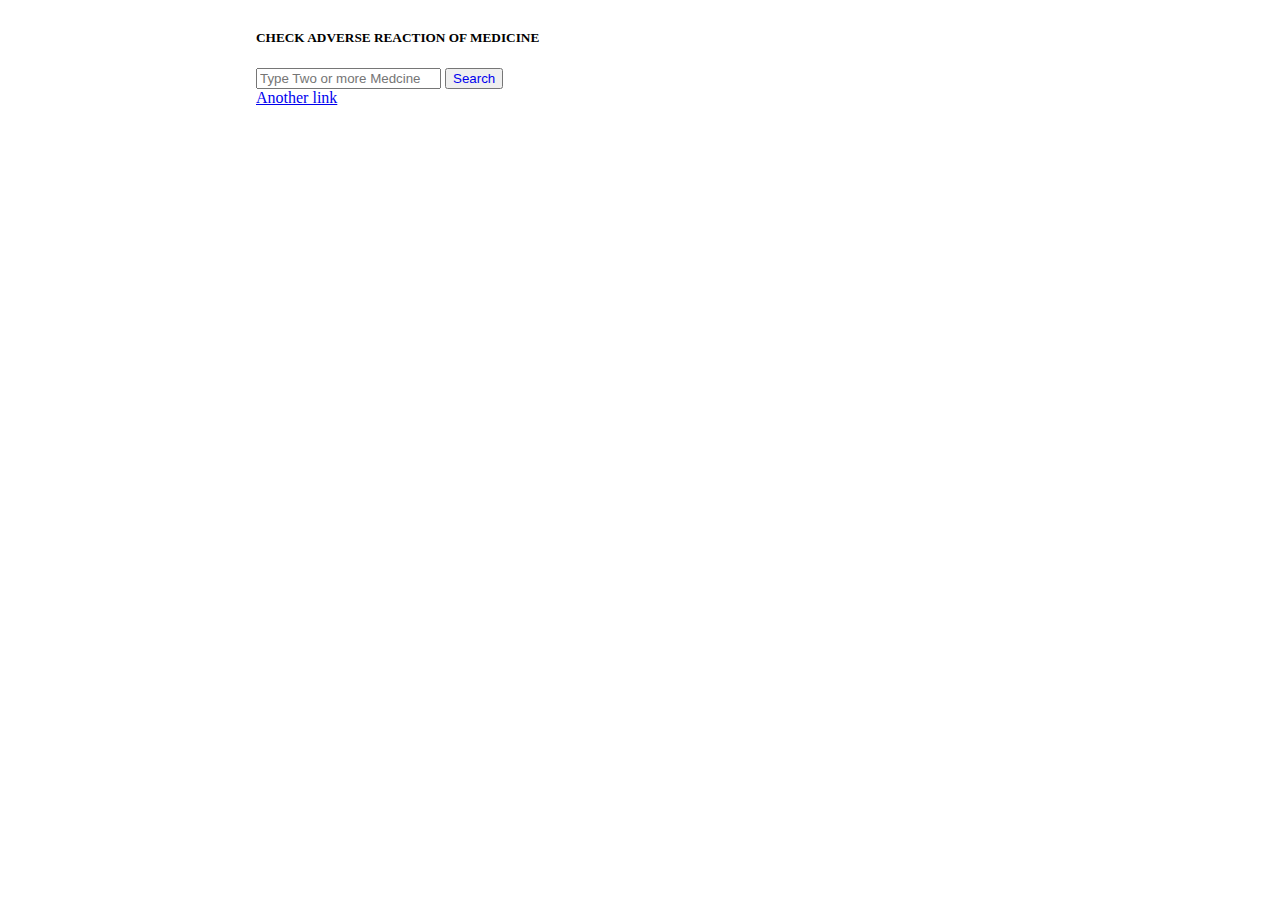
<file: adr.html>
<!DOCTYPE html>
<html lang="en">
<head>
    <meta charset="UTF-8">
    <meta name="viewport" content="width=device-width, initial-scale=1.0">
    <title>ADR-cheking</title>
    <link href="https://cdn.jsdelivr.net/npm/bootstrap@5.3.2/dist/css/bootstrap.min.css" rel="stylesheet" integrity="sha384-T3c6CoIi6uLrA9TneNEoa7RxnatzjcDSCmG1MXxSR1GAsXEV/Dwwykc2MPK8M2HN" crossorigin="anonymous">
</head>
<body style="justify-content: space-around; display: flex;">

<div>
    <div class="card" style="width: 48rem; height: 20rem;">
        <div class="card-body">
          <h5 class="card-title">CHECK ADVERSE REACTION OF MEDICINE</h5>
          <form class="d-flex" role="search">
        
        <input class="form-control me-2" type="search" placeholder="Type Two or more Medcine" aria-label="Search">
        <button class="btn btn-outline-success" type="submit"><a style="text-decoration: none;" href="./adrReport.html"> Search</a></button>
      </form>
          <a href="https://www.webmd.com/interaction-checker/default.htm" class="card-link">Another link</a>
        </div>
      </div>
</div>


    <script src="https://cdn.jsdelivr.net/npm/bootstrap@5.3.2/dist/js/bootstrap.bundle.min.js" integrity="sha384-C6RzsynM9kWDrMNeT87bh95OGNyZPhcTNXj1NW7RuBCsyN/o0jlpcV8Qyq46cDfL" crossorigin="anonymous"></script>
</body>
</html>
</file>
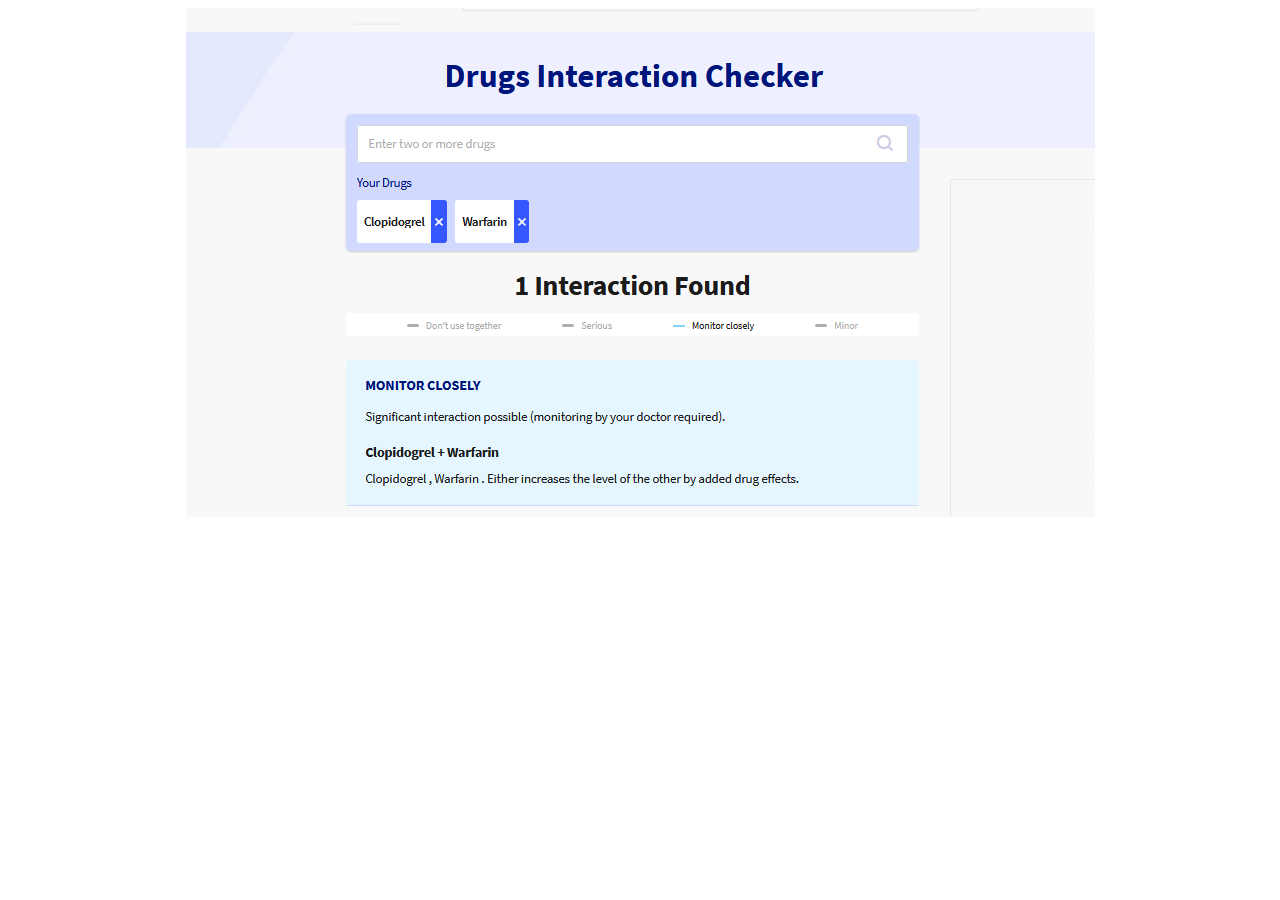
<file: adrReport.html>
<!DOCTYPE html>
<html lang="en">
<head>
    <meta charset="UTF-8">
    <meta name="viewport" content="width=device-width, initial-scale=1.0">
    <title>Document</title>
    <link href="https://cdn.jsdelivr.net/npm/bootstrap@5.3.2/dist/css/bootstrap.min.css" rel="stylesheet" integrity="sha384-T3c6CoIi6uLrA9TneNEoa7RxnatzjcDSCmG1MXxSR1GAsXEV/Dwwykc2MPK8M2HN" crossorigin="anonymous">
</head>
<body>
   <div style="display: flex;justify-content: space-around;">
    <img src="./adr-report/ADR-report.png" class="img-fluid" alt="adr-report">
   </div>


    <script src="https://cdn.jsdelivr.net/npm/bootstrap@5.3.2/dist/js/bootstrap.bundle.min.js" integrity="sha384-C6RzsynM9kWDrMNeT87bh95OGNyZPhcTNXj1NW7RuBCsyN/o0jlpcV8Qyq46cDfL" crossorigin="anonymous"></script>
</body>
</html>
</file>
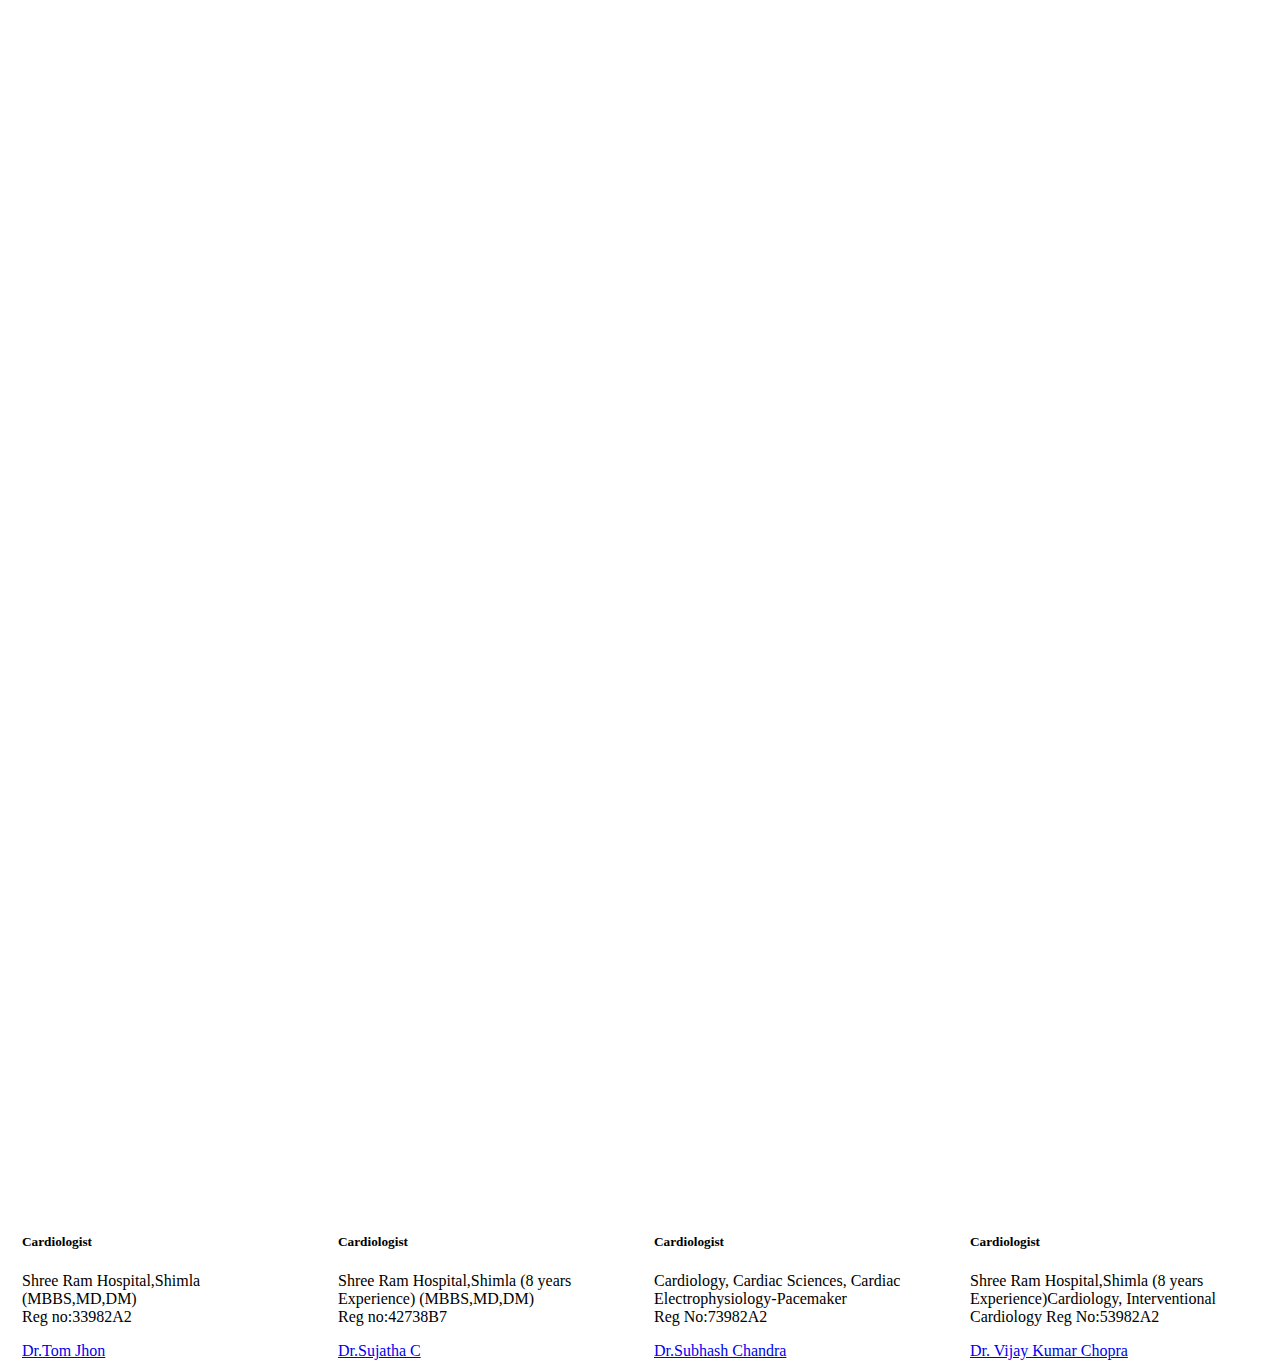
<file: docterNameList.html>
<!DOCTYPE html>
<html lang="en">
<head>
    <meta charset="UTF-8">
    <meta name="viewport" content="width=device-width, initial-scale=1.0">
    <title>Docter-List</title>
    <link href="https://cdn.jsdelivr.net/npm/bootstrap@5.3.2/dist/css/bootstrap.min.css" rel="stylesheet" integrity="sha384-T3c6CoIi6uLrA9TneNEoa7RxnatzjcDSCmG1MXxSR1GAsXEV/Dwwykc2MPK8M2HN" crossorigin="anonymous">

<div >
    <div style="display: flex; justify-content: space-around;">
        <div class="card" style="width: 18rem;">
            <img src="./dr.male-fe/male.jpg" class="card-img-top" alt="Cardiologist">
            <div class="card-body">
              <h5 class="card-title">Cardiologist</h5>
              <p class="card-text">Shree Ram Hospital,Shimla (MBBS,MD,DM) <br>
                 Reg no:33982A2</p>
              <a href="./patientDetails.html" class="btn btn-primary">Dr.Tom Jhon</a>
            </div>
          </div>
          <div class="card" style="width: 18rem;">
            <img src="./dr.male-fe/fe.jpg" class="card-img-top" alt="Dr.Sujatha C \ Cardiologist">
            <div class="card-body">
              <h5 class="card-title">Cardiologist</h5>
              <p class="card-text">Shree Ram Hospital,Shimla (8 years Experience) (MBBS,MD,DM) <br>
                Reg no:42738B7</p>
              <a href="#" class="btn btn-primary">Dr.Sujatha C</a>
            </div>
          </div>
          <div class="card" style="width: 18rem;">
            <img src="./dr.male-fe/male.jpg" class="card-img-top" alt="...">
            <div class="card-body">
              <h5 class="card-title">Cardiologist</h5>
              <p class="card-text">Cardiology, Cardiac Sciences, Cardiac Electrophysiology-Pacemaker<br>
                Reg No:73982A2</p>
              <a href="#" class="btn btn-primary">Dr.Subhash Chandra </a>
            </div>
          </div>
          <div class="card" style="width: 18rem;">
            <img src="./dr.male-fe/male.jpg" class="card-img-top" alt="...">
            <div class="card-body">
              <h5 class="card-title">Cardiologist</h5>
              <p class="card-text">Shree Ram Hospital,Shimla (8 years Experience)Cardiology, Interventional Cardiology
                Reg No:53982A2</p>
              <a href="#" class="btn btn-primary">Dr. Vijay Kumar Chopra </a>
            </div>
          </div>
    </div>
    <!-- <div style="display: flex; justify-content: space-around;">
        <div class="card" style="width: 18rem;">
            <img src="..." class="card-img-top" alt="...">
            <div class="card-body">
              <h5 class="card-title">Card title</h5>
              <p class="card-text">Some quick example text to build on the card title and make up the bulk of the card's content.</p>
              <a href="#" class="btn btn-primary">Go somewhere</a>
            </div>
          </div>
          <div class="card" style="width: 18rem;">
            <img src="..." class="card-img-top" alt="...">
            <div class="card-body">
              <h5 class="card-title">Card title</h5>
              <p class="card-text">Some quick example text to build on the card title and make up the bulk of the card's content.</p>
              <a href="#" class="btn btn-primary">Go somewhere</a>
            </div>
          </div>
          <div class="card" style="width: 18rem;">
            <img src="..." class="card-img-top" alt="...">
            <div class="card-body">
              <h5 class="card-title">Card title</h5>
              <p class="card-text">Some quick example text to build on the card title and make up the bulk of the card's content.</p>
              <a href="#" class="btn btn-primary">Go somewhere</a>
            </div>
          </div>
          <div class="card" style="width: 18rem;">
            <img src="..." class="card-img-top" alt="...">
            <div class="card-body">
              <h5 class="card-title">Card title</h5>
              <p class="card-text">Some quick example text to build on the card title and make up the bulk of the card's content.</p>
              <a href="#" class="btn btn-primary">Go somewhere</a>
            </div>
          </div>
    </div>  -->
    <!-- <div style="display: flex; justify-content: space-around;">
        <div class="card" style="width: 18rem;">
            <img src="..." class="card-img-top" alt="...">
            <div class="card-body">
              <h5 class="card-title">Card title</h5>
              <p class="card-text">Some quick example text to build on the card title and make up the bulk of the card's content.</p>
              <a href="#" class="btn btn-primary">Go somewhere</a>
            </div>
          </div>
          <div class="card" style="width: 18rem;">
            <img src="..." class="card-img-top" alt="...">
            <div class="card-body">
              <h5 class="card-title">Card title</h5>
              <p class="card-text">Some quick example text to build on the card title and make up the bulk of the card's content.</p>
              <a href="#" class="btn btn-primary">Go somewhere</a>
            </div>
          </div>
          <div class="card" style="width: 18rem;">
            <img src="..." class="card-img-top" alt="...">
            <div class="card-body">
              <h5 class="card-title">Card title</h5>
              <p class="card-text">Some quick example text to build on the card title and make up the bulk of the card's content.</p>
              <a href="#" class="btn btn-primary">Go somewhere</a>
            </div>
          </div>
          <div class="card" style="width: 18rem;">
            <img src="..." class="card-img-top" alt="...">
            <div class="card-body">
              <h5 class="card-title">Card title</h5>
              <p class="card-text">Some quick example text to build on the card title and make up the bulk of the card's content.</p>
              <a href="#" class="btn btn-primary">Go somewhere</a>
            </div>
          </div>
    </div> 
    <div style="display: flex; justify-content: space-around;">
        <div class="card" style="width: 18rem;">
            <img src="..." class="card-img-top" alt="...">
            <div class="card-body">
              <h5 class="card-title">Card title</h5>
              <p class="card-text">Some quick example text to build on the card title and make up the bulk of the card's content.</p>
              <a href="#" class="btn btn-primary">Go somewhere</a>
            </div>
          </div>
          <div class="card" style="width: 18rem;">
            <img src="..." class="card-img-top" alt="...">
            <div class="card-body">
              <h5 class="card-title">Card title</h5>
              <p class="card-text">Some quick example text to build on the card title and make up the bulk of the card's content.</p>
              <a href="#" class="btn btn-primary">Go somewhere</a>
            </div>
          </div>
          <div class="card" style="width: 18rem;">
            <img src="..." class="card-img-top" alt="...">
            <div class="card-body">
              <h5 class="card-title">Card title</h5>
              <p class="card-text">Some quick example text to build on the card title and make up the bulk of the card's content.</p>
              <a href="#" class="btn btn-primary">Go somewhere</a>
            </div>
          </div>
          <div class="card" style="width: 18rem;">
            <img src="..." class="card-img-top" alt="...">
            <div class="card-body">
              <h5 class="card-title">Card title</h5>
              <p class="card-text">Some quick example text to build on the card title and make up the bulk of the card's content.</p>
              <a href="#" class="btn btn-primary">Go somewhere</a>
            </div>
          </div>
    </div> 
    <div style="display: flex; justify-content: space-around;">
        <div class="card" style="width: 18rem;">
            <img src="..." class="card-img-top" alt="...">
            <div class="card-body">
              <h5 class="card-title">Card title</h5>
              <p class="card-text">Some quick example text to build on the card title and make up the bulk of the card's content.</p>
              <a href="#" class="btn btn-primary">Go somewhere</a>
            </div>
          </div>
          <div class="card" style="width: 18rem;">
            <img src="..." class="card-img-top" alt="...">
            <div class="card-body">
              <h5 class="card-title">Card title</h5>
              <p class="card-text">Some quick example text to build on the card title and make up the bulk of the card's content.</p>
              <a href="#" class="btn btn-primary">Go somewhere</a>
            </div>
          </div>
          <div class="card" style="width: 18rem;">
            <img src="..." class="card-img-top" alt="...">
            <div class="card-body">
              <h5 class="card-title">Card title</h5>
              <p class="card-text">Some quick example text to build on the card title and make up the bulk of the card's content.</p>
              <a href="#" class="btn btn-primary">Go somewhere</a>
            </div>
          </div>
          <div class="card" style="width: 18rem;">
            <img src="..." class="card-img-top" alt="...">
            <div class="card-body">
              <h5 class="card-title">Card title</h5>
              <p class="card-text">Some quick example text to build on the card title and make up the bulk of the card's content.</p>
              <a href="#" class="btn btn-primary">Go somewhere</a>
            </div>
          </div>
    </div>    -->
</div>

</head>
<body>
 <script src="https://cdn.jsdelivr.net/npm/bootstrap@5.3.2/dist/js/bootstrap.bundle.min.js" integrity="sha384-C6RzsynM9kWDrMNeT87bh95OGNyZPhcTNXj1NW7RuBCsyN/o0jlpcV8Qyq46cDfL" crossorigin="anonymous"></script>   
</body>
</html>
</file>
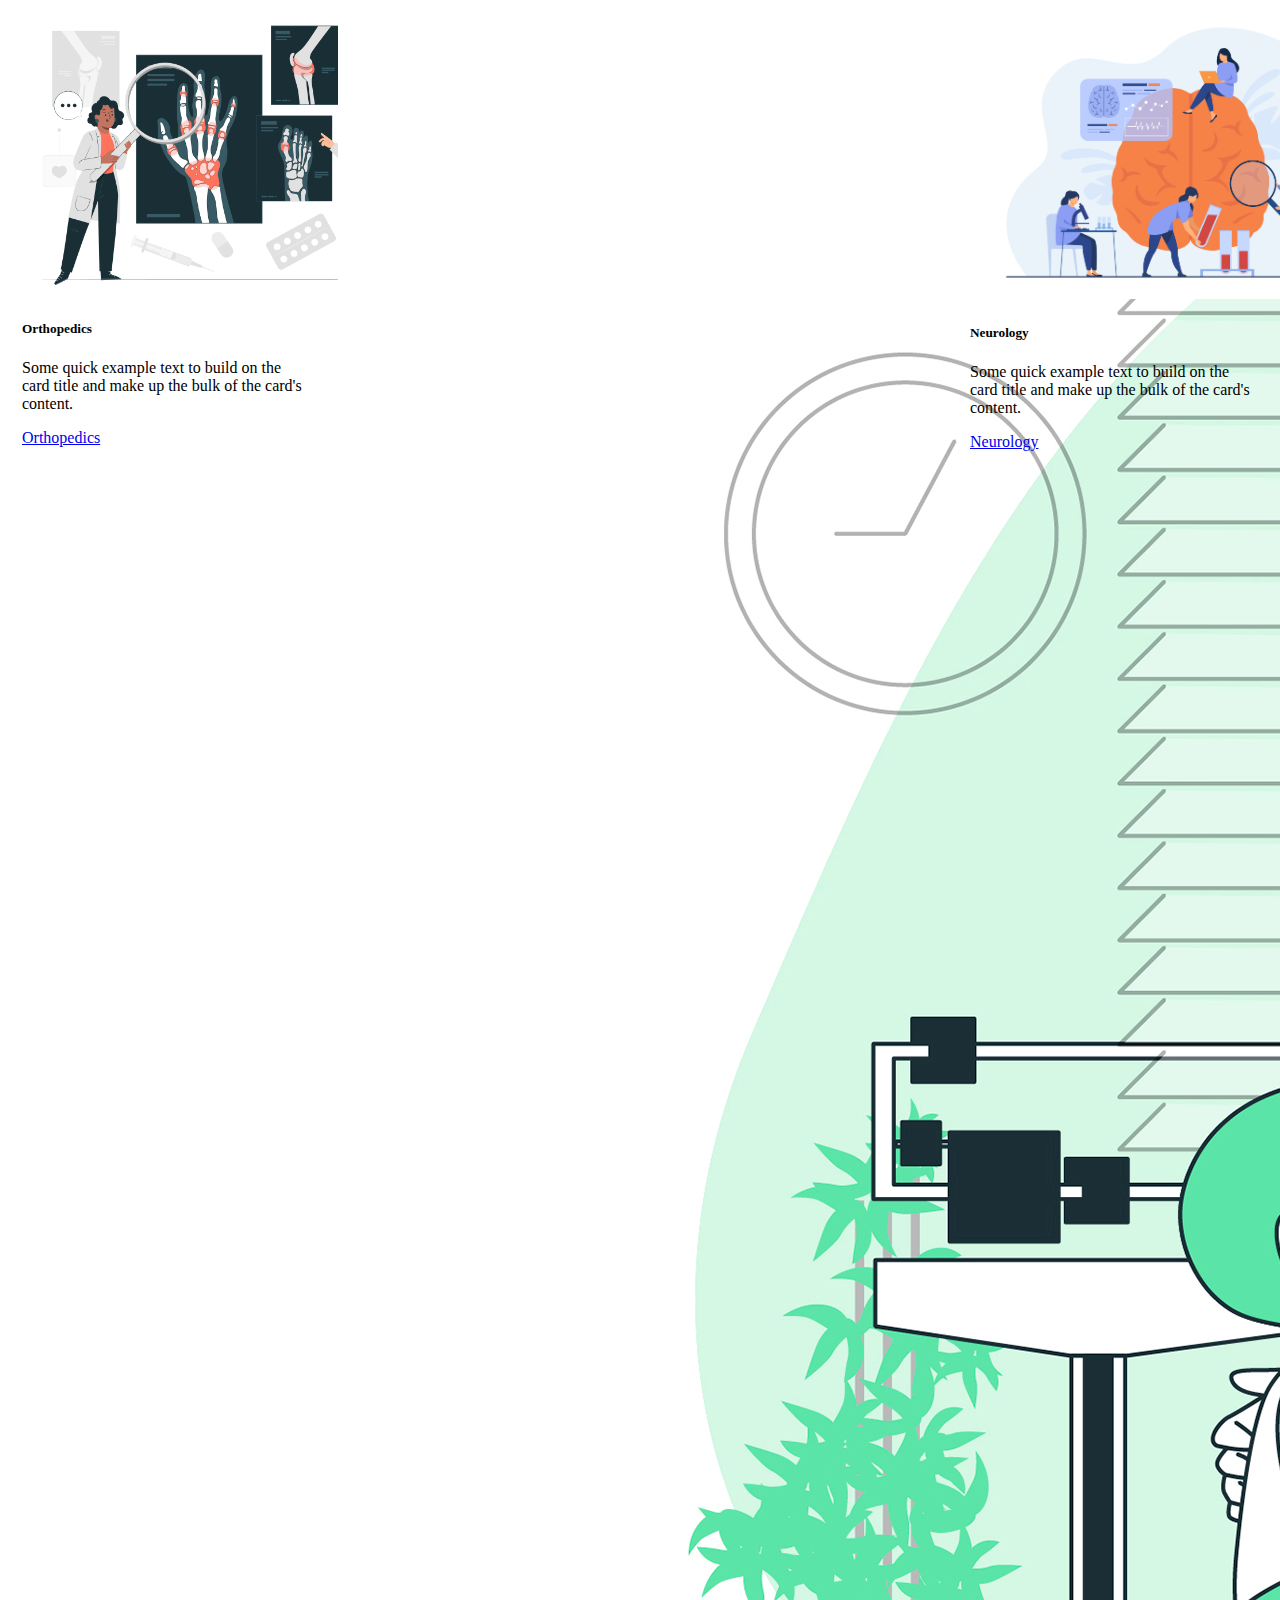
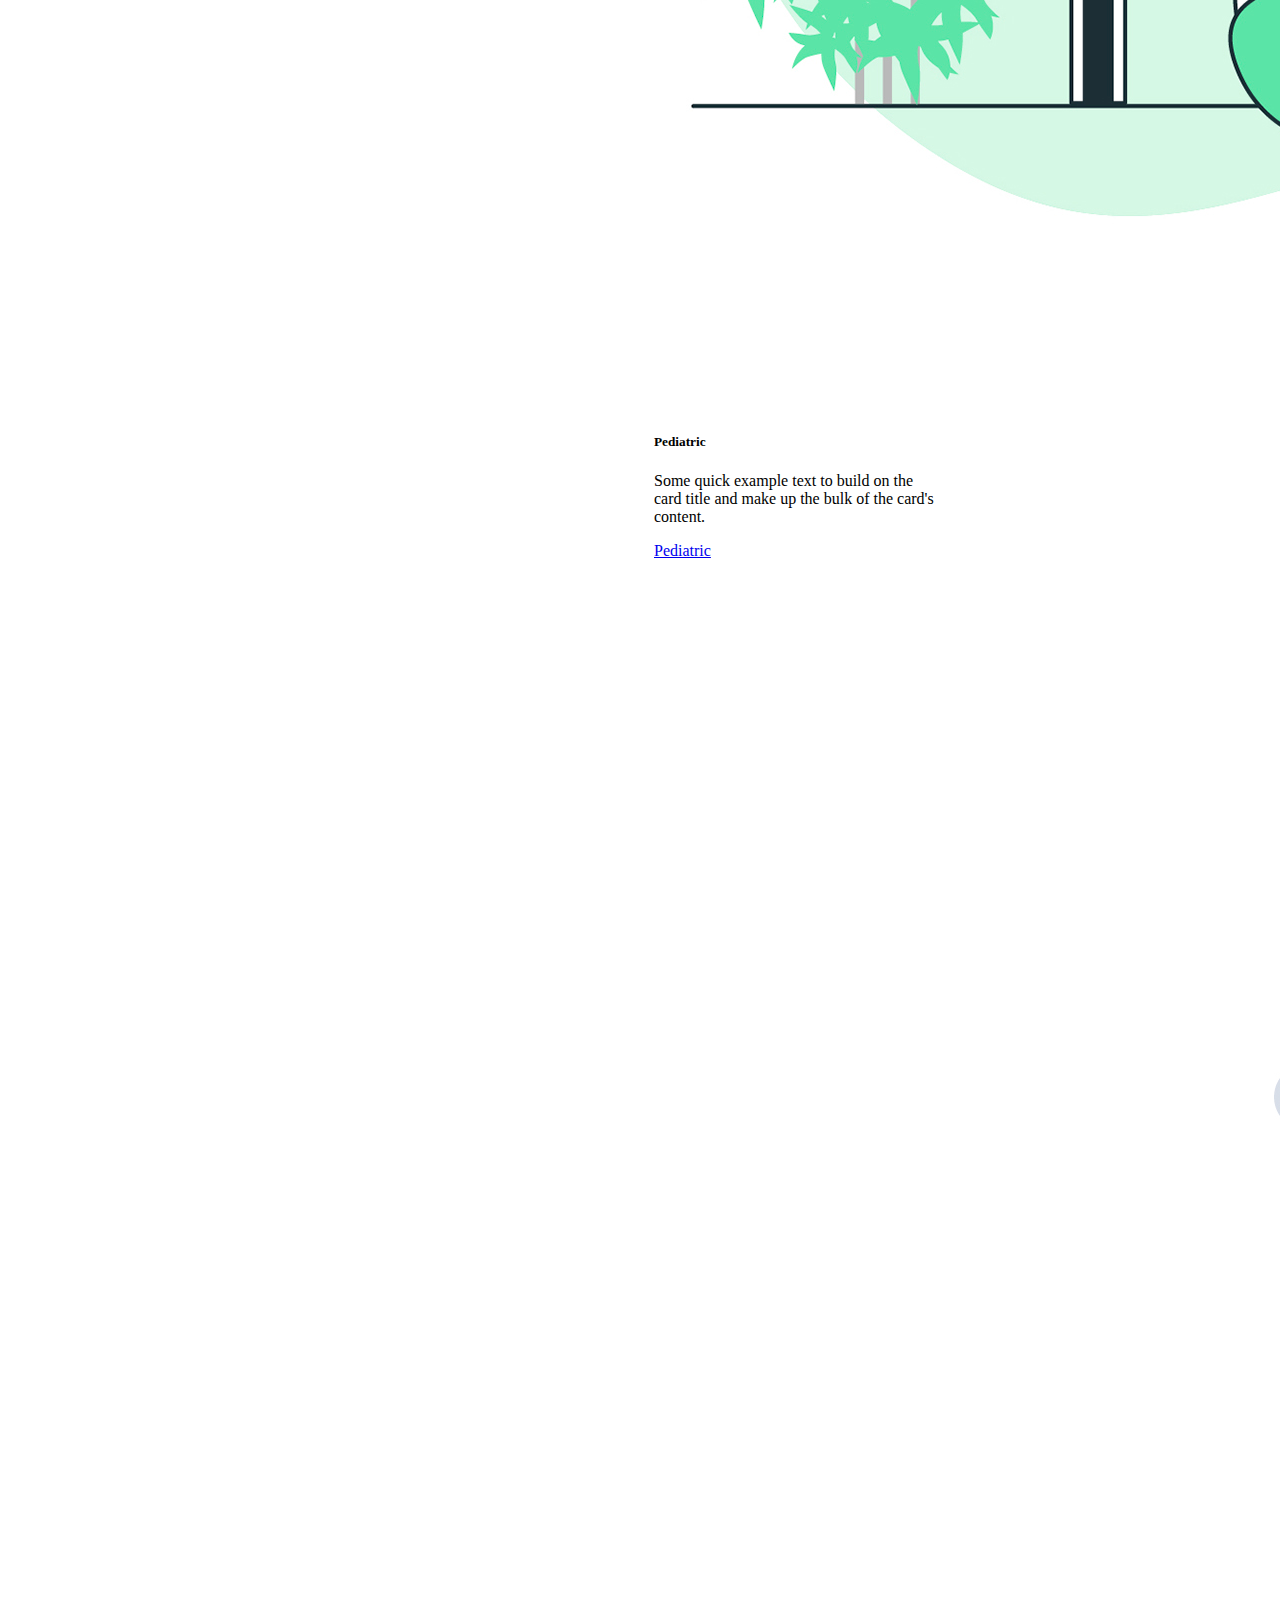
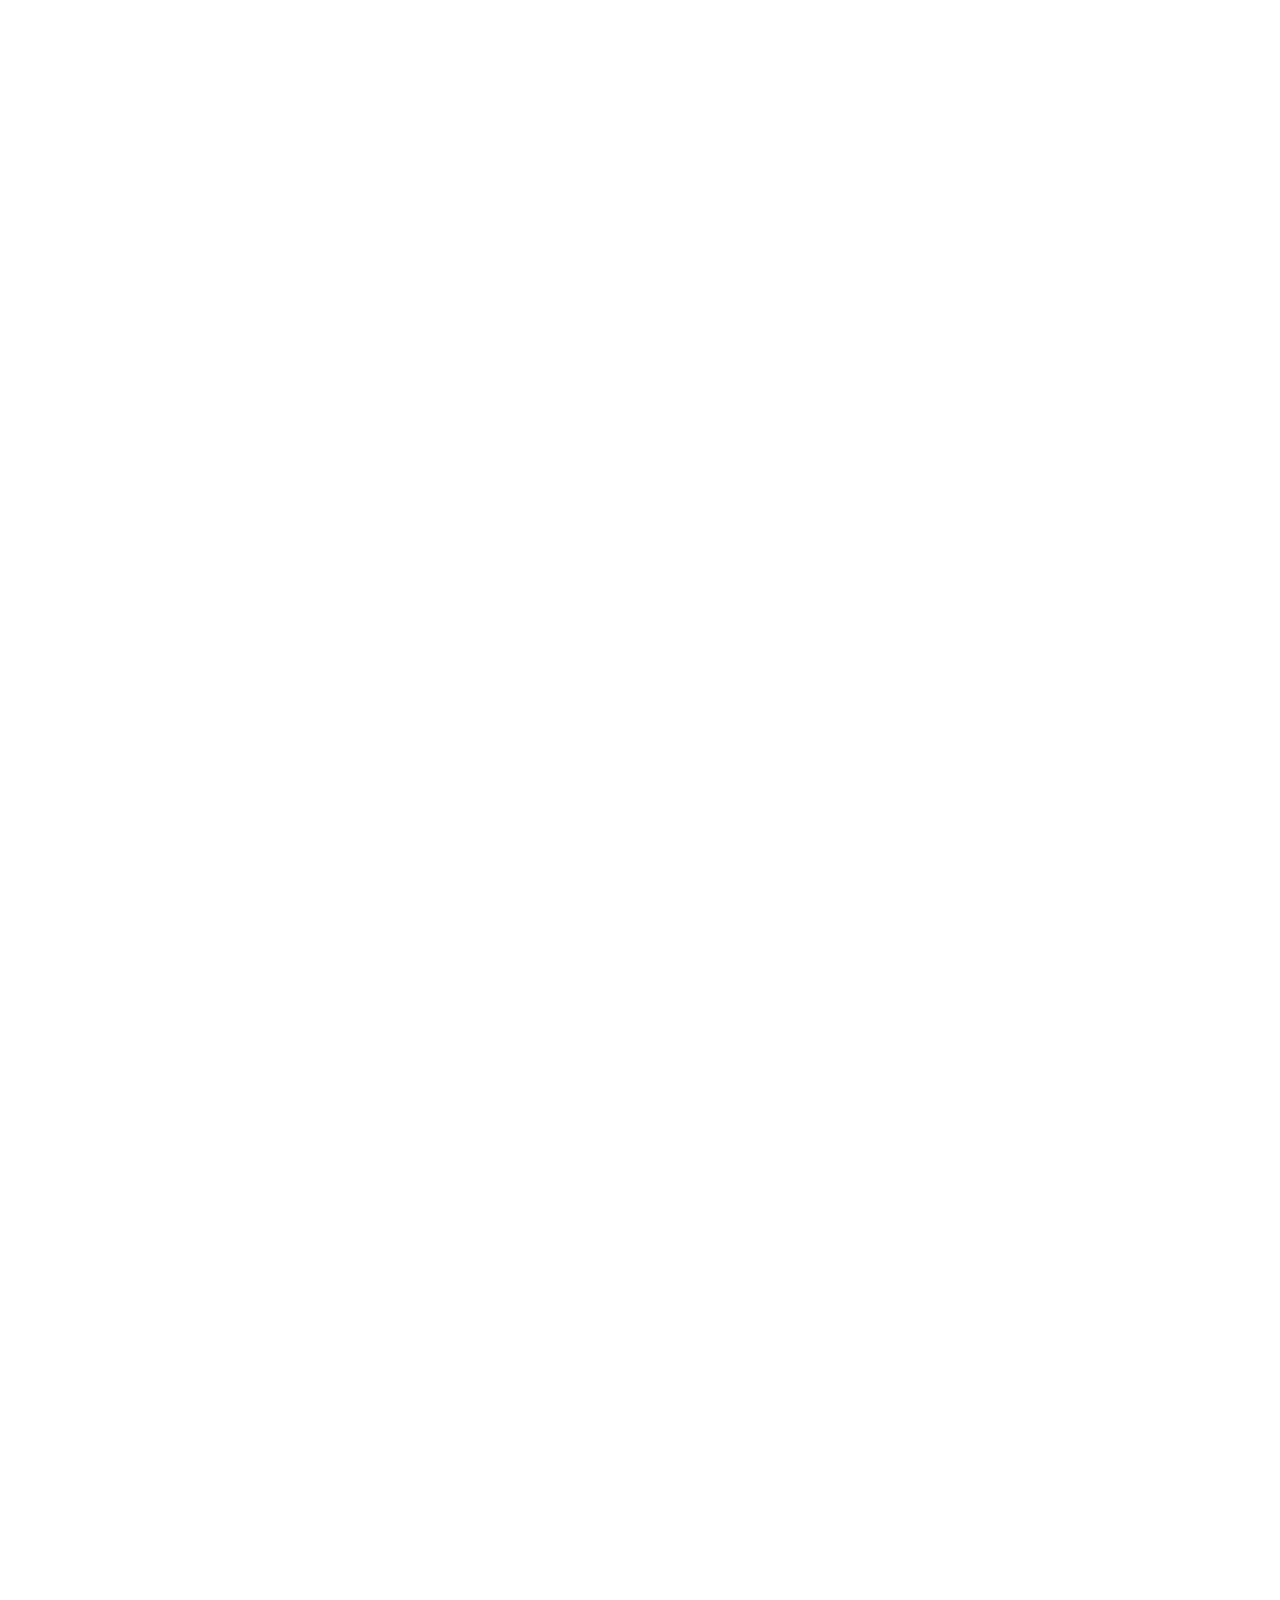
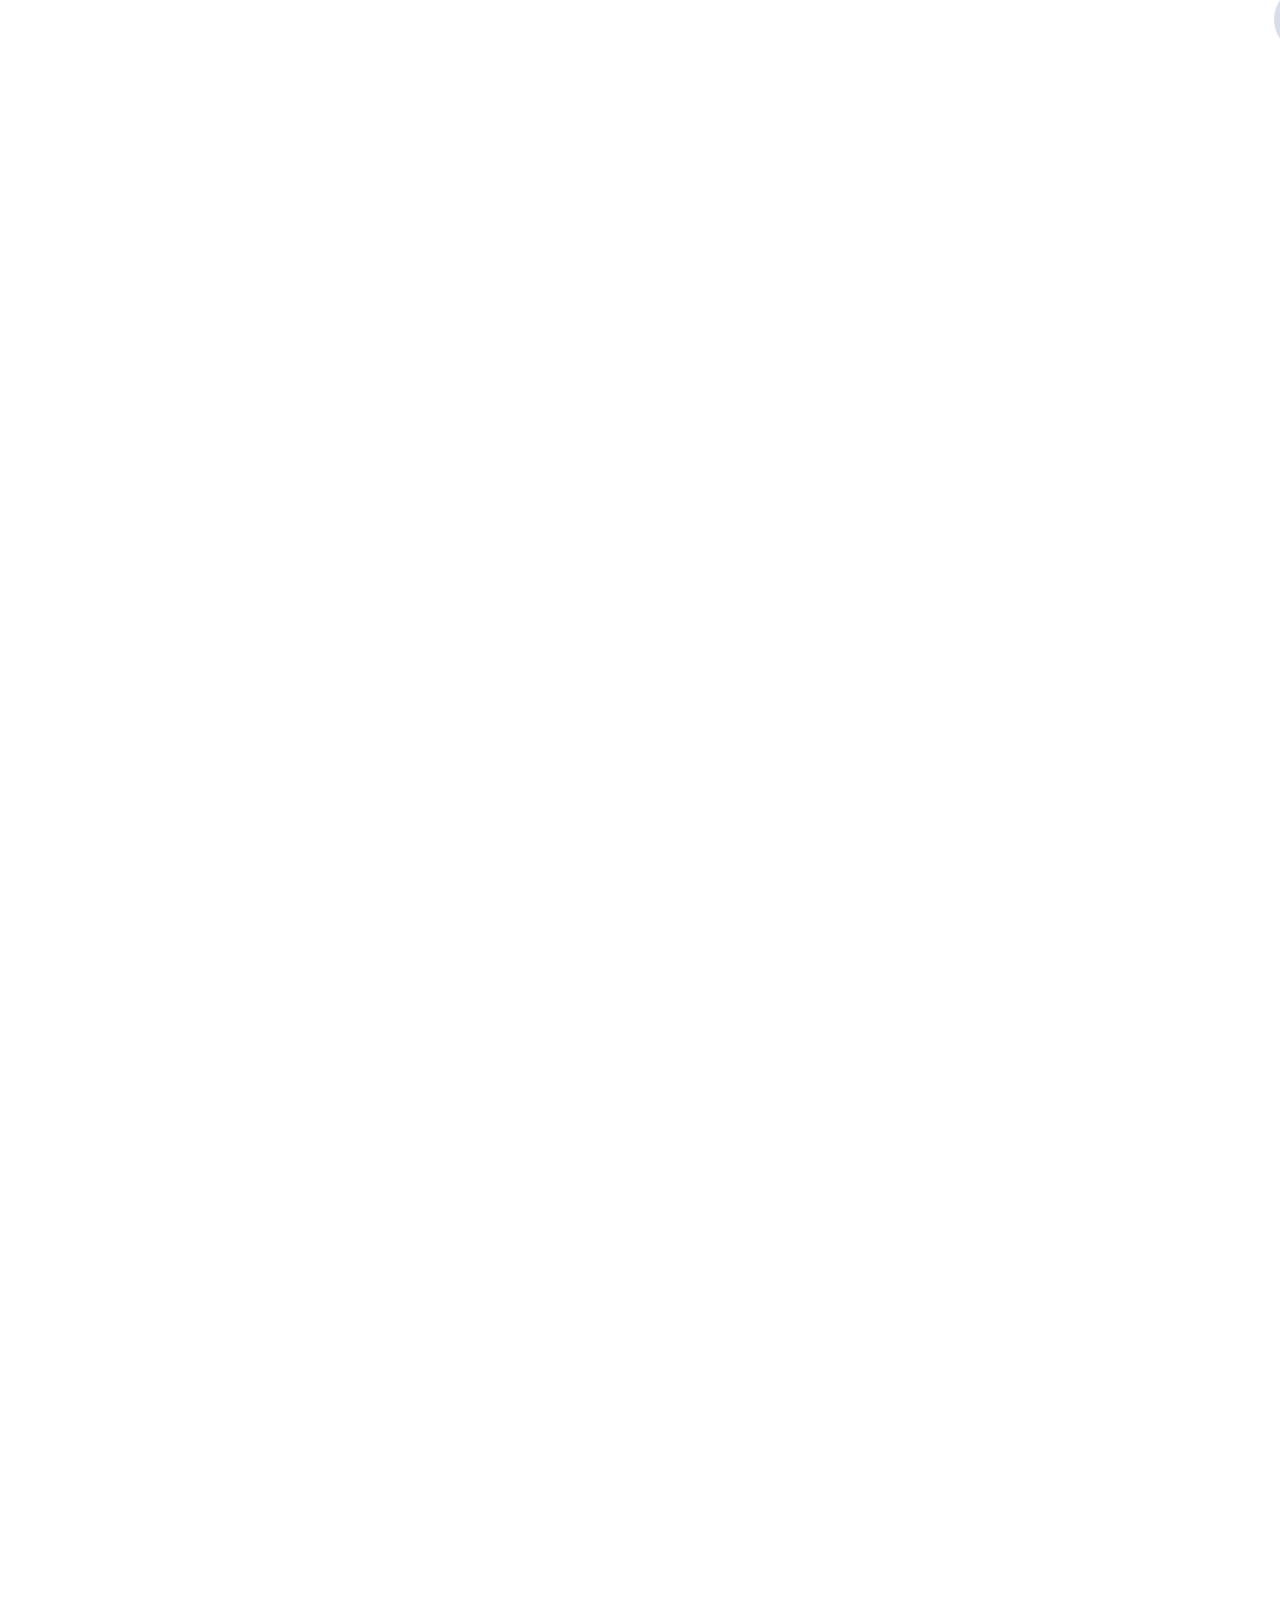
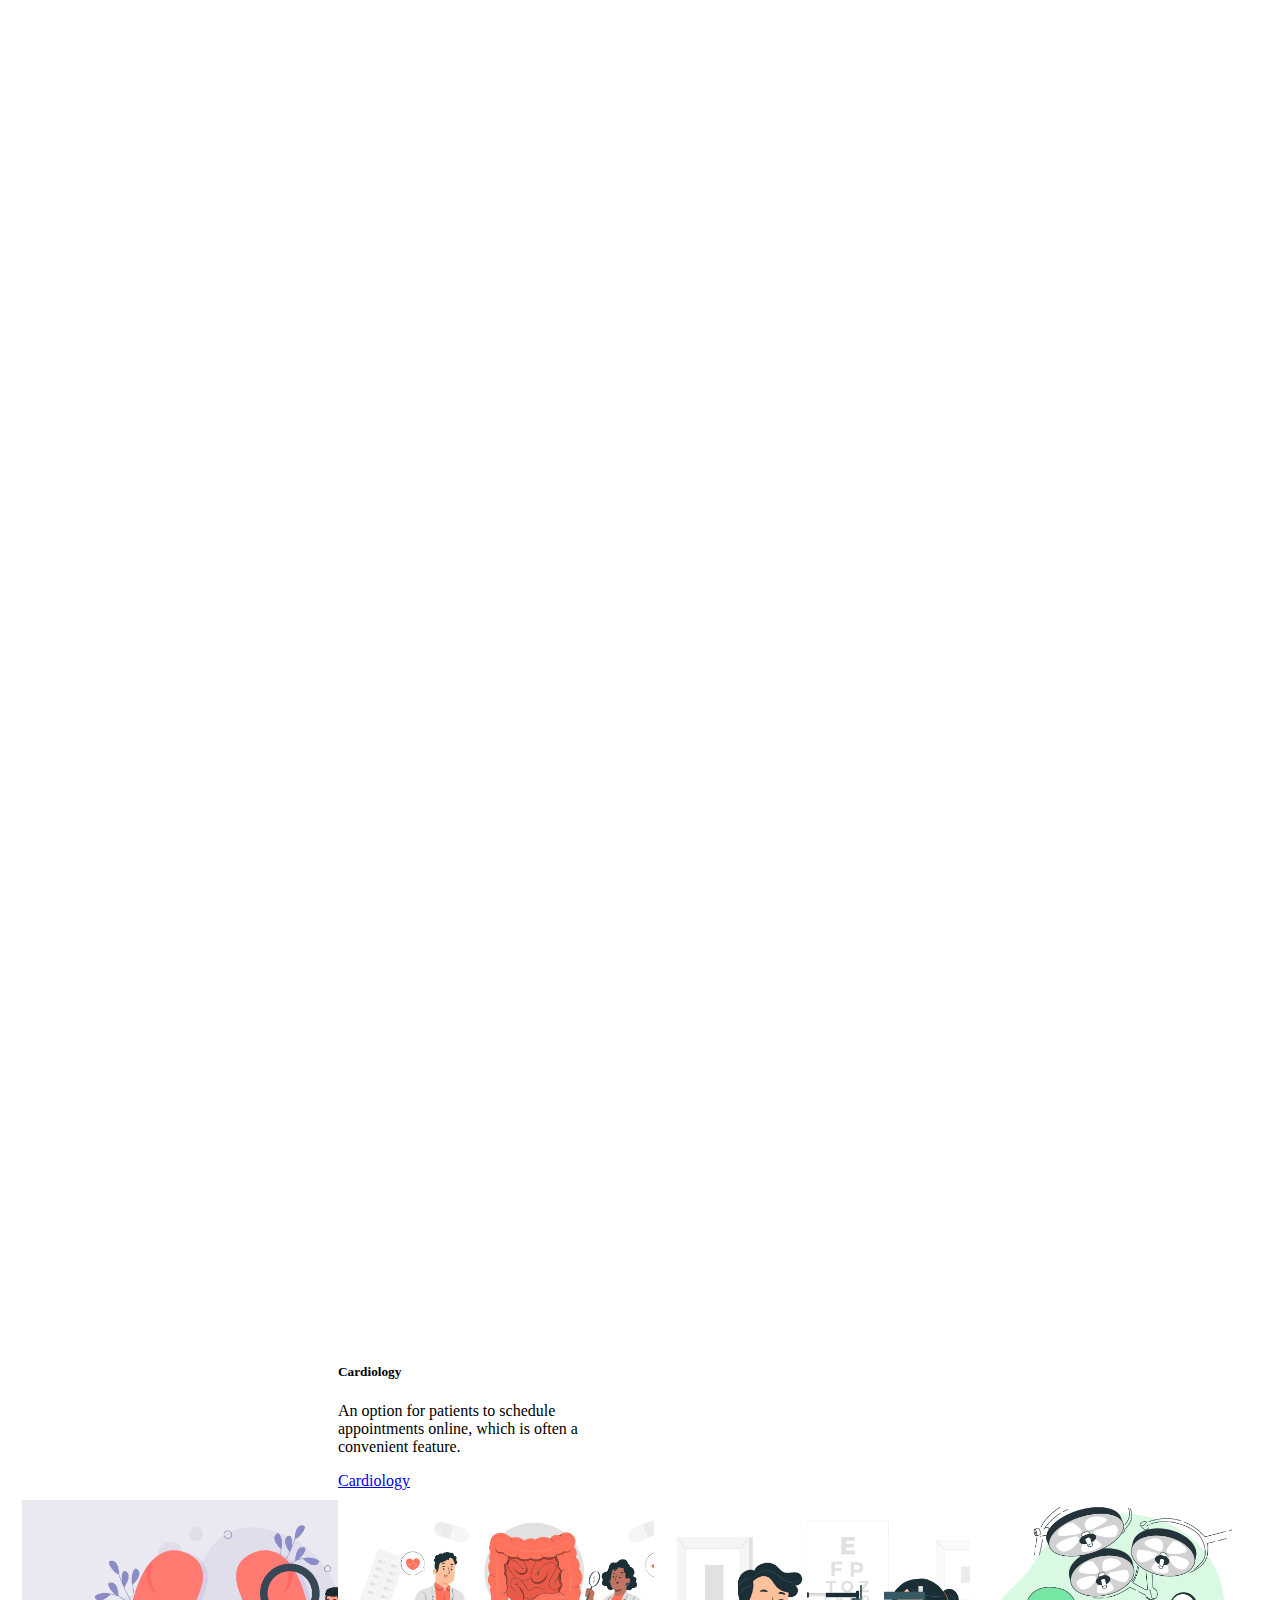
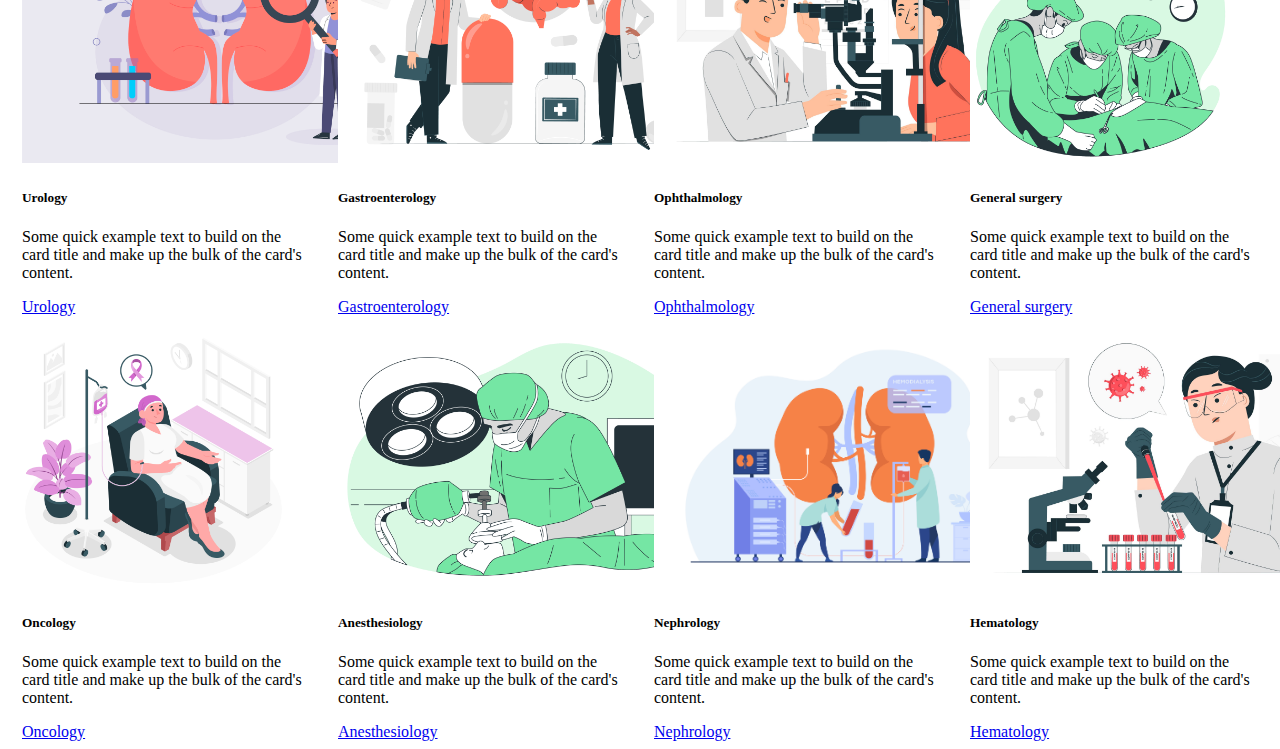
<file: doctors-dep.html>
<!DOCTYPE html>
<html lang="en">
<head>
    <meta charset="UTF-8">
    <meta name="viewport" content="width=device-width, initial-scale=1.0">
    <title>Departemnts</title>
    <link href="https://cdn.jsdelivr.net/npm/bootstrap@5.3.2/dist/css/bootstrap.min.css" rel="stylesheet" integrity="sha384-T3c6CoIi6uLrA9TneNEoa7RxnatzjcDSCmG1MXxSR1GAsXEV/Dwwykc2MPK8M2HN" crossorigin="anonymous">
</head>
<body>
    <div>
        <div style="display: flex; justify-content: space-around;">
            <div class="card" style="width: 18rem;">
                <img style="height: 287px;" src="./depimg/ortho.jpg" class="card-img-top" alt="...">
                <div class="card-body">
                  <h5 class="card-title">Orthopedics</h5>
                  <p class="card-text">Some quick example text to build on the card title and make up the bulk of the card's content.</p>
                  <a href="#" class="btn btn-primary">Orthopedics</a>
                </div>
              </div>
              <div class="card" style="width: 18rem;">
                <img src="./depimg/cardiology.jpg" class="card-img-top" alt="...">
                <div class="card-body">
                  <h5 class="card-title">Cardiology</h5>
                  <p class="card-text">An option for patients to schedule appointments online, which is often a convenient feature.</p>
                  <a href="./shimlaHospital.html" class="btn btn-primary">Cardiology</a>
                </div>
              </div>
              <div class="card" style="width: 18rem;">
                <img  src="./depimg/pediatric.jpg" class="card-img-top" alt="...">
                <div class="card-body">
                  <h5 class="card-title">Pediatric</h5>
                  <p class="card-text">Some quick example text to build on the card title and make up the bulk of the card's content.</p>
                  <a href="#" class="btn btn-primary">Pediatric</a>
                </div>
              </div>
              <div class="card" style="width: 18rem;">
                <img style="height: 291px;" src="./depimg/neurology.jpg" class="card-img-top" alt="...">
                <div class="card-body">
                  <h5 class="card-title">Neurology</h5>
                  <p class="card-text">Some quick example text to build on the card title and make up the bulk of the card's content.</p>
                  <a href="#" class="btn btn-primary">Neurology</a>
                </div>
              </div>
              
    
        </div>
        <div style="padding-top: 10px;"> 
            <div style="display: flex; justify-content: space-around;">
                <div class="card" style="width: 18rem;">
                    <img style="height: 263px;" src="./depimg/urology.jpg" class="card-img-top" alt="...">
                    <div class="card-body">
                      <h5 class="card-title">Urology</h5>
                      <p class="card-text">Some quick example text to build on the card title and make up the bulk of the card's content.</p>
                      <a href="#" class="btn btn-primary">Urology</a>
                    </div>
                  </div>
                  <div class="card" style="width: 18rem;">
                    <img style="height: 263px;" src="./depimg/Gastro.jpg" class="card-img-top" alt="Gastroenterology">
                    <div class="card-body">
                      <h5 class="card-title">Gastroenterology</h5>
                      <p class="card-text">Some quick example text to build on the card title and make up the bulk of the card's content.</p>
                      <a href="#" class="btn btn-primary">Gastroenterology</a>
                    </div>
                  </div>
                  <div class="card" style="width: 18rem;">
                    <img style="height: 263px;" src="./depimg/Ophthalmology.jpg" class="card-img-top" alt="...">
                    <div class="card-body">
                      <h5 class="card-title">Ophthalmology</h5>
                      <p class="card-text">Some quick example text to build on the card title and make up the bulk of the card's content.</p>
                      <a href="#" class="btn btn-primary">Ophthalmology</a>
                    </div>
                  </div>
                  <div class="card" style="width: 18rem;">
                    <img style="height: 263px;" src="./depimg/surgery.jpg" class="card-img-top" alt="...">
                    <div class="card-body">
                      <h5 class="card-title">General surgery</h5>
                      <p class="card-text">Some quick example text to build on the card title and make up the bulk of the card's content.</p>
                      <a href="#" class="btn btn-primary">General surgery</a>
                    </div>
                  </div>
                  
        
            </div>
        </div>
        <div style="padding-top: 10px;"> 
            <div style="display: flex; justify-content: space-around;">
                <div class="card" style="width: 18rem;">
                    <img style="height: 263px;" src="./depimg/onacology.jpg" class="card-img-top" alt="...">
                    <div class="card-body">
                      <h5 class="card-title">Oncology</h5>
                      <p class="card-text">Some quick example text to build on the card title and make up the bulk of the card's content.</p>
                      <a href="#" class="btn btn-primary">Oncology</a>
                    </div>
                  </div>
                  <div class="card" style="width: 18rem;">
                    <img style="height: 263px;" src="./depimg/Anesthesiology.jpg" class="card-img-top" alt="...">
                    <div class="card-body">
                      <h5 class="card-title">Anesthesiology</h5>
                      <p class="card-text">Some quick example text to build on the card title and make up the bulk of the card's content.</p>
                      <a href="#" class="btn btn-primary">Anesthesiology</a>
                    </div>
                  </div>
                  <div class="card" style="width: 18rem;">
                    <img style="height: 263px;" src="./depimg/Nephrology.jpg" class="card-img-top" alt="...">
                    <div class="card-body">
                      <h5 class="card-title">Nephrology</h5>
                      <p class="card-text">Some quick example text to build on the card title and make up the bulk of the card's content.</p>
                      <a href="#" class="btn btn-primary">Nephrology</a>
                    </div>
                  </div>
                  <div class="card" style="width: 18rem;">
                    <img style="height: 263px;" src="./depimg/Hematology.jpg" class="card-img-top" alt="...">
                    <div class="card-body">
                      <h5 class="card-title">Hematology</h5>
                      <p class="card-text">Some quick example text to build on the card title and make up the bulk of the card's content.</p>
                      <a href="#" class="btn btn-primary">Hematology</a>
                    </div>
                  </div>
                  
        
            </div>
        </div>
    </div>
    



    <script src="https://cdn.jsdelivr.net/npm/bootstrap@5.3.2/dist/js/bootstrap.bundle.min.js" integrity="sha384-C6RzsynM9kWDrMNeT87bh95OGNyZPhcTNXj1NW7RuBCsyN/o0jlpcV8Qyq46cDfL" crossorigin="anonymous"></script>
</body>
</html>
</file>
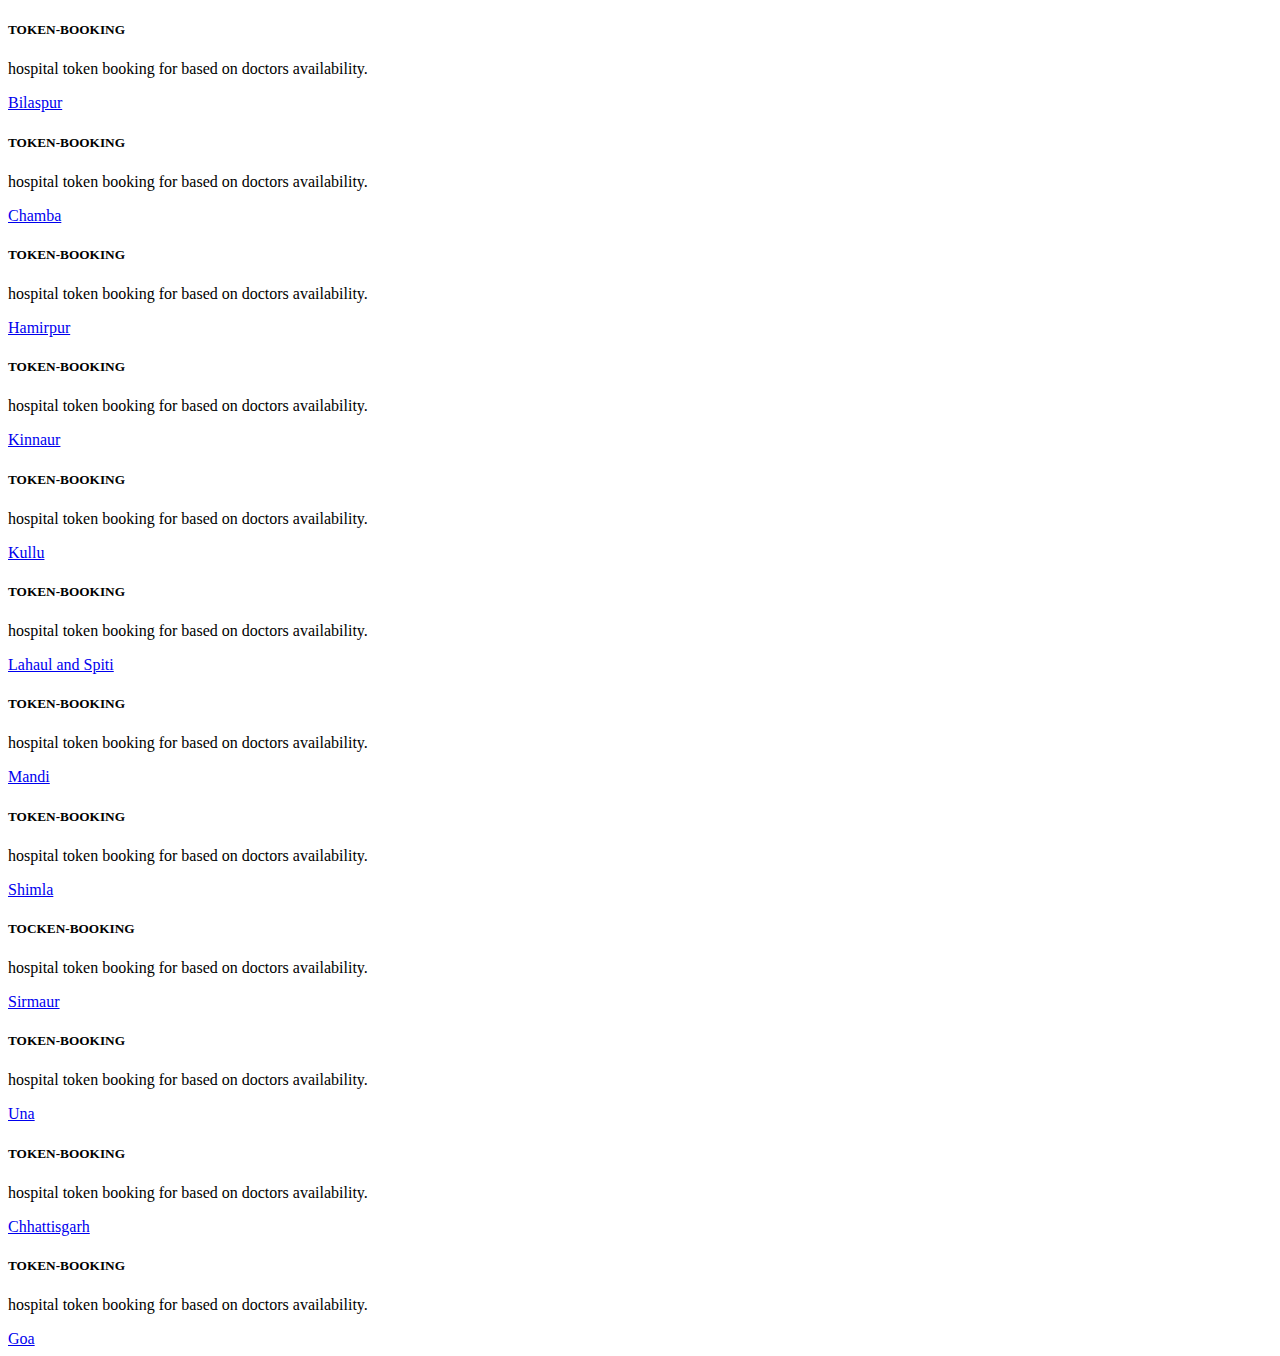
<file: himachal.html>
<!DOCTYPE html>
<html lang="en">
<head>
    <meta charset="UTF-8">
    <meta name="viewport" content="width=device-width, initial-scale=1.0">
    <title>himachal-hospitals</title>
    <link href="https://cdn.jsdelivr.net/npm/bootstrap@5.3.2/dist/css/bootstrap.min.css" rel="stylesheet" integrity="sha384-T3c6CoIi6uLrA9TneNEoa7RxnatzjcDSCmG1MXxSR1GAsXEV/Dwwykc2MPK8M2HN" crossorigin="anonymous">
</head>
<body>
    <div>
        <div class="row">
            <div class="col-sm-2 mb-3 mb-sm-0">
              <div class="card">
                <div class="card-body">
                  <h5 class="card-title">TOKEN-BOOKING</h5>
                  <p class="card-text">hospital token booking for based on doctors availability.</p>
                  <a href="#" class="btn btn-primary">Bilaspur</a>
                </div>
              </div>
            </div>
            <div class="col-sm-2">
              <div class="card">
                <div class="card-body">
                  <h5 class="card-title">TOKEN-BOOKING</h5>
                  <p class="card-text">hospital token booking for based on doctors availability.</p>
                  <a href="#" class="btn btn-primary">Chamba</a>
                </div>
              </div>
            </div>
            <div class="col-sm-2">
                <div class="card">
                  <div class="card-body">
                    <h5 class="card-title">TOKEN-BOOKING</h5>
                    <p class="card-text">hospital token booking for based on doctors availability.</p>
                    <a href="#" class="btn btn-primary">    Hamirpur</a>
                  </div>
                </div>
              </div>
              <div class="col-sm-2">
                <div class="card">
                  <div class="card-body">
                    <h5 class="card-title">TOKEN-BOOKING</h5>
                    <p class="card-text">hospital token booking for based on doctors availability.</p>
                    <a href="#" class="btn btn-primary"> Kinnaur</a>
                  </div>
                </div>
              </div>
              <div class="col-sm-2">
                <div class="card">
                  <div class="card-body">
                    <h5 class="card-title">TOKEN-BOOKING</h5>
                    <p class="card-text">hospital token booking for based on doctors availability.</p>
                    <a href="#" class="btn btn-primary">Kullu</a>
                  </div>
                </div>
              </div>
              <div class="col-sm-2">
                <div class="card">
                  <div class="card-body">
                    <h5 class="card-title">TOKEN-BOOKING</h5>
                    <p class="card-text">hospital token booking for based on doctors availability.</p>
                    <a href="#" class="btn btn-primary">Lahaul and Spiti</a>
                  </div>
                </div>
              </div>
          </div>
          <div class="row">
            <div class="col-sm-2 mb-3 mb-sm-0">
              <div class="card">
                <div class="card-body">
                  <h5 class="card-title">TOKEN-BOOKING</h5>
                  <p class="card-text">hospital token booking for based on doctors availability.</p>
                  <a href="#" class="btn btn-primary">Mandi</a>
                </div>
              </div>
            </div>
            <div class="col-sm-2">
              <div class="card">
                <div class="card-body">
                  <h5 class="card-title">TOKEN-BOOKING</h5>
                  <p class="card-text">hospital token booking for based on doctors availability.</p>
                  <a href="./doctors-dep.html" class="btn btn-primary">Shimla</a>
                </div>
              </div>
            </div>
            <div class="col-sm-2">
                <div class="card">
                  <div class="card-body">
                    <h5 class="card-title">TOCKEN-BOOKING</h5>
                    <p class="card-text">hospital token booking for based on doctors availability.</p>
                    <a href="#" class="btn btn-primary">  Sirmaur</a>
                  </div>
                </div>
              </div>
              <div class="col-sm-2">
                <div class="card">
                  <div class="card-body">
                    <h5 class="card-title">TOKEN-BOOKING</h5>
                    <p class="card-text">hospital token booking for based on doctors availability.</p>
                    <a href="#" class="btn btn-primary"> Una</a>
                  </div>
                </div>
              </div>
              <div class="col-sm-2">
                <div class="card">
                  <div class="card-body">
                    <h5 class="card-title">TOKEN-BOOKING</h5>
                    <p class="card-text">hospital token booking for based on doctors availability.</p>
                    <a href="#" class="btn btn-primary">Chhattisgarh</a>
                  </div>
                </div>
              </div>
              <div class="col-sm-2">
                <div class="card">
                  <div class="card-body">
                    <h5 class="card-title">TOKEN-BOOKING</h5>
                    <p class="card-text">hospital token booking for based on doctors availability.</p>
                    <a href="#" class="btn btn-primary">Goa</a>
                  </div>
                </div>
              </div>
          </div>
    </div>
    

    <script src="https://cdn.jsdelivr.net/npm/bootstrap@5.3.2/dist/js/bootstrap.bundle.min.js" integrity="sha384-C6RzsynM9kWDrMNeT87bh95OGNyZPhcTNXj1NW7RuBCsyN/o0jlpcV8Qyq46cDfL" crossorigin="anonymous"></script>
</body>
</html>
</file>
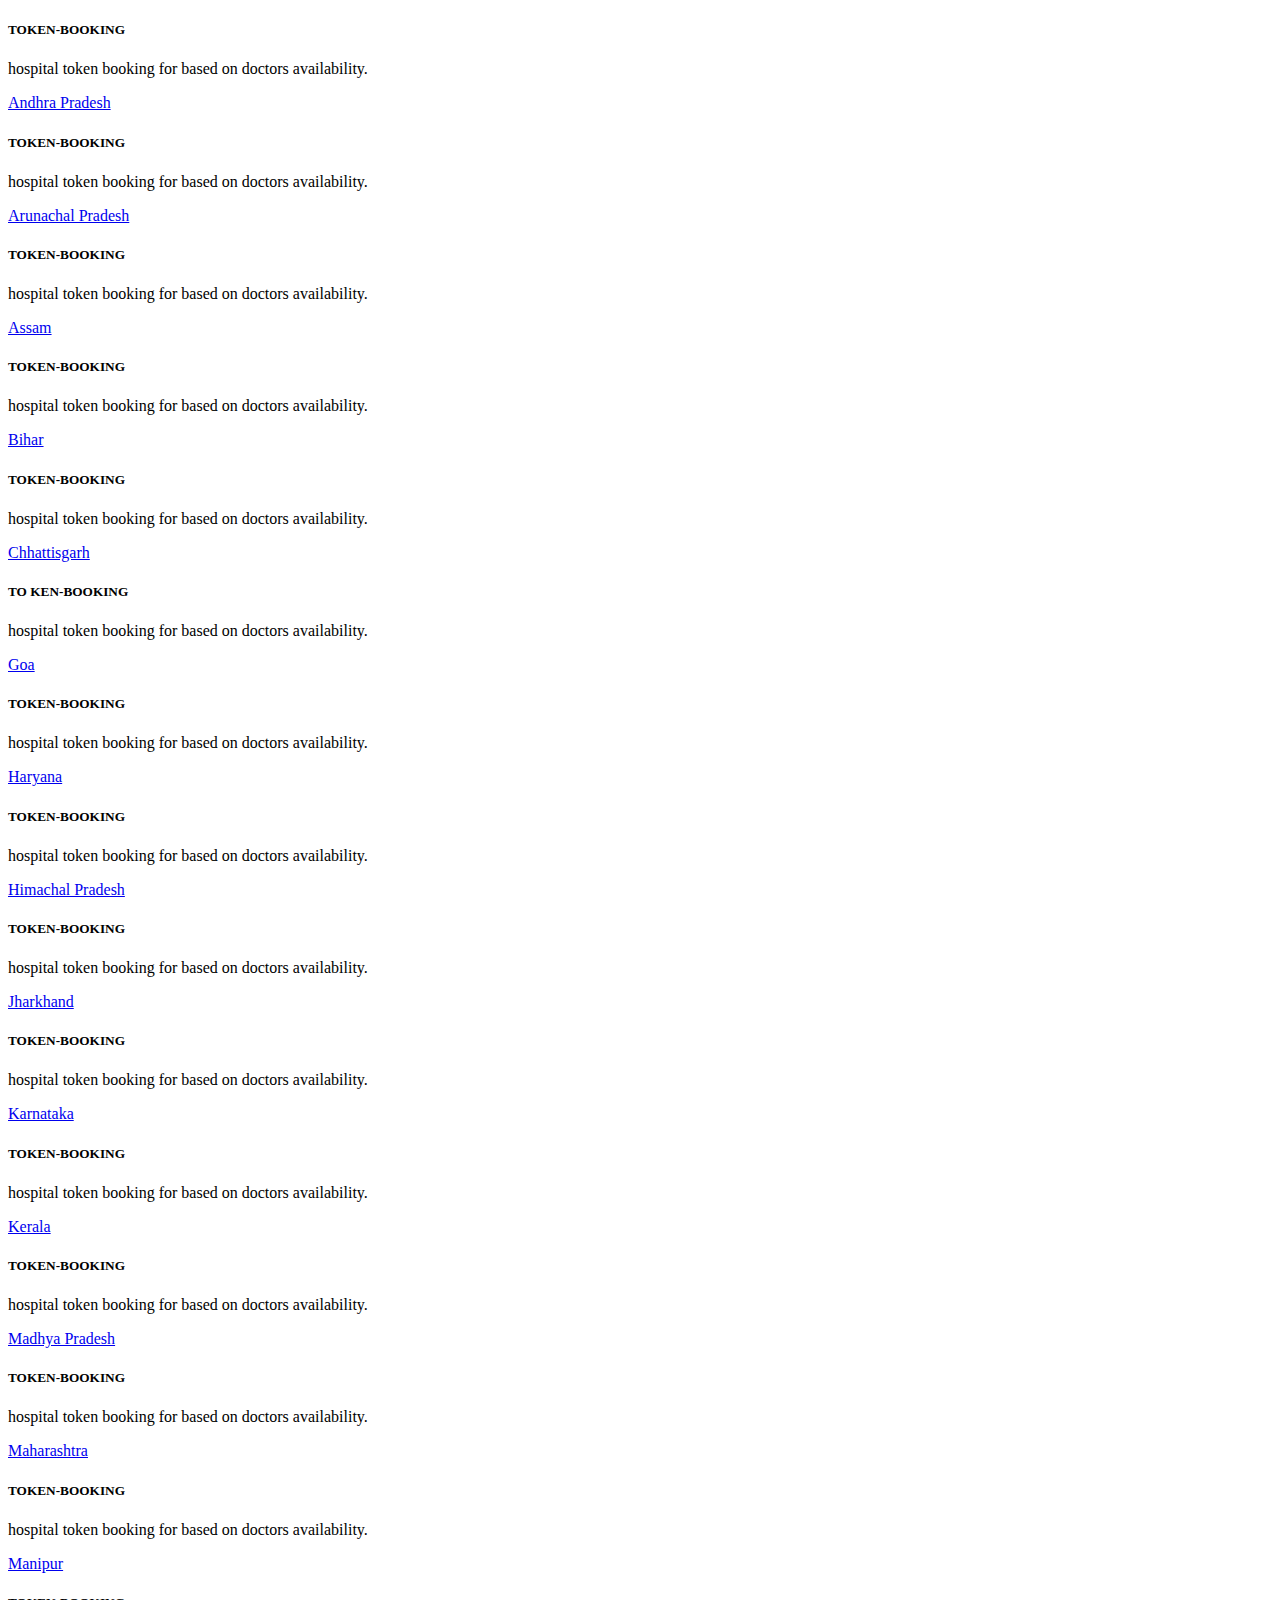
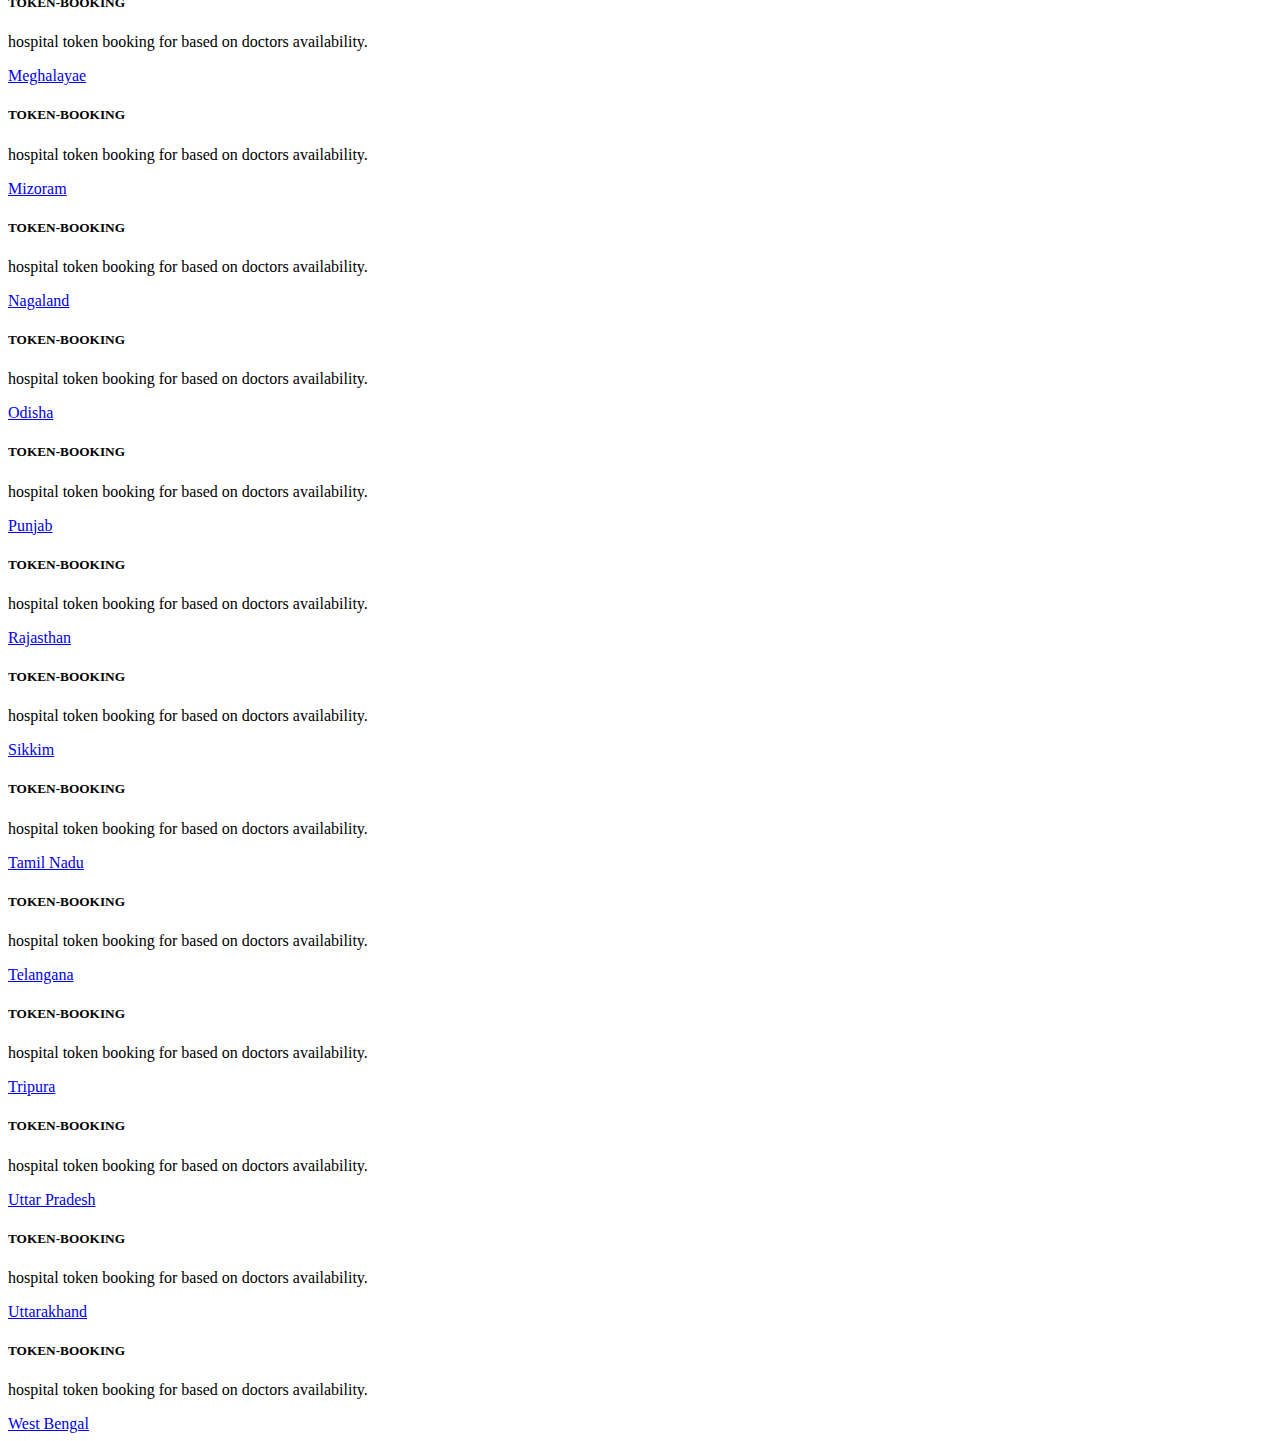
<file: hospitalBooking.html>
<!DOCTYPE html>
<html lang="en">
<head>
    <meta charset="UTF-8">
    <meta name="viewport" content="width=device-width, initial-scale=1.0">
    <title>HOSPITAL-TOCKEN-BOOKING</title>
    <link href="https://cdn.jsdelivr.net/npm/bootstrap@5.3.2/dist/css/bootstrap.min.css" rel="stylesheet" integrity="sha384-T3c6CoIi6uLrA9TneNEoa7RxnatzjcDSCmG1MXxSR1GAsXEV/Dwwykc2MPK8M2HN" crossorigin="anonymous">
</head>
<body>
    <div>
        
        <div class="row">
            <div class="col-sm-2 mb-3 mb-sm-0">
              <div class="card">
                <div class="card-body">
                  <h5 class="card-title">TOKEN-BOOKING</h5>
                  <p class="card-text">hospital token booking for based on doctors availability.</p>
                  <a href="#" class="btn btn-primary">Andhra Pradesh</a>
                </div>
              </div>
            </div>
            <div class="col-sm-2">
              <div class="card">
                <div class="card-body">
                  <h5 class="card-title">TOKEN-BOOKING</h5>
                  <p class="card-text">hospital token booking for based on doctors availability.</p>
                  <a href="#" class="btn btn-primary">Arunachal Pradesh</a>
                </div>
              </div>
            </div>
            <div class="col-sm-2">
                <div class="card">
                  <div class="card-body">
                    <h5 class="card-title">TOKEN-BOOKING</h5>
                    <p class="card-text">hospital token booking for based on doctors availability.</p>
                    <a href="#" class="btn btn-primary">    Assam</a>
                  </div>
                </div>
              </div>
              <div class="col-sm-2">
                <div class="card">
                  <div class="card-body">
                    <h5 class="card-title">TOKEN-BOOKING</h5>
                    <p class="card-text">hospital token booking for based on doctors availability.</p>
                    <a href="#" class="btn btn-primary"> Bihar</a>
                  </div>
                </div>
              </div>
              <div class="col-sm-2">
                <div class="card">
                  <div class="card-body">
                    <h5 class="card-title">TOKEN-BOOKING</h5>
                    <p class="card-text">hospital token booking for based on doctors availability.</p>
                    <a href="#" class="btn btn-primary">Chhattisgarh</a>
                  </div>
                </div>
              </div>
              <div class="col-sm-2">
                <div class="card">
                  <div class="card-body">
                    <h5 class="card-title">TO
                        KEN-BOOKING</h5>
                    <p class="card-text">hospital token booking for based on doctors availability.</p>
                    <a href="#" class="btn btn-primary">Goa</a>
                  </div>
                </div>
              </div>
          </div>
          <!-- 2nd state row -->
          <div class="row">
            <div class="col-sm-2 mb-3 mb-sm-0">
              <div class="card">
                <div class="card-body">
                  <h5 class="card-title">TOKEN-BOOKING</h5>
                  <p class="card-text">hospital token booking for based on doctors availability.</p>
                  <a href="#" class="btn btn-primary"> 	Haryana</a>
                </div>
              </div>
            </div>
            <div class="col-sm-2">
              <div class="card">
                <div class="card-body">
                  <h5 class="card-title">TOKEN-BOOKING</h5>
                  <p class="card-text">hospital token booking for based on doctors availability.</p>
                  <a href="./himachal.html" class="btn btn-primary">Himachal Pradesh</a>
                </div>
              </div>
            </div>
            <div class="col-sm-2">
                <div class="card">
                  <div class="card-body">
                    <h5 class="card-title">TOKEN-BOOKING</h5>
                    <p class="card-text">hospital token booking for based on doctors availability.</p>
                    <a href="#web" class="btn btn-primary">	Jharkhand</a>
                  </div>
                </div>
              </div>
              <div class="col-sm-2">
                <div class="card">
                  <div class="card-body">
                    <h5 class="card-title">TOKEN-BOOKING</h5>
                    <p class="card-text">hospital token booking for based on doctors availability.</p>
                    <a href="#" class="btn btn-primary">Karnataka</a>
                  </div>
                </div>
              </div>
              <div class="col-sm-2">
                <div class="card">
                  <div class="card-body">
                    <h5 class="card-title">TOKEN-BOOKING</h5>
                    <p class="card-text">hospital token booking for based on doctors availability.</p>
                    <a href="#" class="btn btn-primary">Kerala</a>
                  </div>
                </div>
              </div>
              <div class="col-sm-2">
                <div class="card">
                  <div class="card-body">
                    <h5 class="card-title">TOKEN-BOOKING</h5>
                    <p class="card-text">hospital token booking for based on doctors availability.</p>
                    <a href="#" class="btn btn-primary">Madhya Pradesh</a>
                  </div>
                </div>
              </div>

          </div>
          <!-- 3rd state row-->
          <div class="row">
            <div class="col-sm-2 mb-3 mb-sm-0">
              <div class="card">
                <div class="card-body">
                  <h5 class="card-title">TOKEN-BOOKING</h5>
                  <p class="card-text">hospital token booking for based on doctors availability.</p>
                  <a href="#" class="btn btn-primary">Maharashtra</a>
                </div>
              </div>
            </div>
            <div class="col-sm-2">
              <div class="card">
                <div class="card-body">
                  <h5 class="card-title">TOKEN-BOOKING</h5>
                  <p class="card-text">hospital token booking for based on doctors availability.</p>
                  <a href="#" class="btn btn-primary">Manipur</a>
                </div>
              </div>
            </div>
            <div class="col-sm-2">
                <div class="card">
                  <div class="card-body">
                    <h5 class="card-title">TOKEN-BOOKING</h5>
                    <p class="card-text">hospital token booking for based on doctors availability.</p>
                    <a href="#" class="btn btn-primary">Meghalayae</a>
                  </div>
                </div>
              </div>
              <div class="col-sm-2">
                <div class="card">
                  <div class="card-body">
                    <h5 class="card-title">TOKEN-BOOKING</h5>
                    <p class="card-text">hospital token booking for based on doctors availability.</p>
                    <a href="#" class="btn btn-primary">Mizoram</a>
                  </div>
                </div>
              </div>
              <div class="col-sm-2">
                <div class="card">
                  <div class="card-body">
                    <h5 class="card-title">TOKEN-BOOKING</h5>
                    <p class="card-text">hospital token booking for based on doctors availability.</p>
                    <a href="#" class="btn btn-primary"> 	Nagaland</a>
                  </div>
                </div>
              </div>
              <div class="col-sm-2">
                <div class="card">
                  <div class="card-body">
                    <h5 class="card-title">TOKEN-BOOKING</h5>
                    <p class="card-text">hospital token booking for based on doctors availability.</p>
                    <a href="#" class="btn btn-primary">Odisha</a>
                  </div>
                </div>
              </div>

          </div>
          <!-- 4th state row -->
          <div class="row">
            <div class="col-sm-2 mb-3 mb-sm-0">
              <div class="card">
                <div class="card-body">
                  <h5 class="card-title">TOKEN-BOOKING</h5>
                  <p class="card-text">hospital token booking for based on doctors availability.</p>
                  <a href="#" class="btn btn-primary">Punjab</a>
                </div>
              </div>
            </div>
            <div class="col-sm-2">
              <div class="card">
                <div class="card-body">
                  <h5 class="card-title">TOKEN-BOOKING</h5>
                  <p class="card-text">hospital token booking for based on doctors availability.</p>
                  <a href="#" class="btn btn-primary">Rajasthan</a>
                </div>
              </div>
            </div>
            <div class="col-sm-2">
                <div class="card">
                  <div class="card-body">
                    <h5 class="card-title">TOKEN-BOOKING</h5>
                    <p class="card-text">hospital token booking for based on doctors availability.</p>
                    <a href="#" class="btn btn-primary">Sikkim</a>
                  </div>
                </div>
              </div>
              <div class="col-sm-2">
                <div class="card">
                  <div class="card-body">
                    <h5 class="card-title">TOKEN-BOOKING</h5>
                        <p class="card-text">hospital token booking for based on doctors availability.</p>
                    <a href="#" class="btn btn-primary">Tamil Nadu</a>
                  </div>
                </div>
              </div>
              <div class="col-sm-2">
                <div class="card">
                  <div class="card-body">
                    <h5 class="card-title">TOKEN-BOOKING</h5>
                    <p class="card-text">hospital token booking for based on doctors availability.</p>
                    <a href="#" class="btn btn-primary">Telangana</a>
                  </div>
                </div>
              </div>
              <div class="col-sm-2">
                <div class="card">
                  <div class="card-body">
                    <h5 class="card-title">TOKEN-BOOKING</h5>
                    <p class="card-text">hospital token booking for based on doctors availability.</p>
                    <a href="#" class="btn btn-primary">Tripura</a>
                  </div>
                </div>
              </div>
              <!-- 5th row -->
              <div class="col-sm-2">
                <div class="card">
                  <div class="card-body">
                    <h5 class="card-title">TOKEN-BOOKING</h5>
                    <p class="card-text">hospital token booking for based on doctors availability.</p>
                    <a href="#" class="btn btn-primary">Uttar Pradesh</a>
                  </div>
                </div>
              </div>
              <div class="col-sm-2">
                <div class="card">
                  <div class="card-body">
                    <h5 class="card-title">TOKEN-BOOKING</h5>
                    <p class="card-text">hospital token booking for based on doctors availability.</p>
                    <a href="#" class="btn btn-primary">Uttarakhand</a>
                  </div>
                </div>
              </div>
              <div class="col-sm-2">
                <div class="card">
                  <div class="card-body">
                    <h5 class="card-title">TOKEN-BOOKING</h5>
                    <p class="card-text">hospital token booking for based on doctors availability.</p>
                    <a href="#" class="btn btn-primary">West Bengal</a>
                  </div>
                </div>
              </div>

          </div>
    </div>


    <script src="https://cdn.jsdelivr.net/npm/bootstrap@5.3.2/dist/js/bootstrap.bundle.min.js" integrity="sha384-C6RzsynM9kWDrMNeT87bh95OGNyZPhcTNXj1NW7RuBCsyN/o0jlpcV8Qyq46cDfL" crossorigin="anonymous"></script>
</body>
</html>
</file>
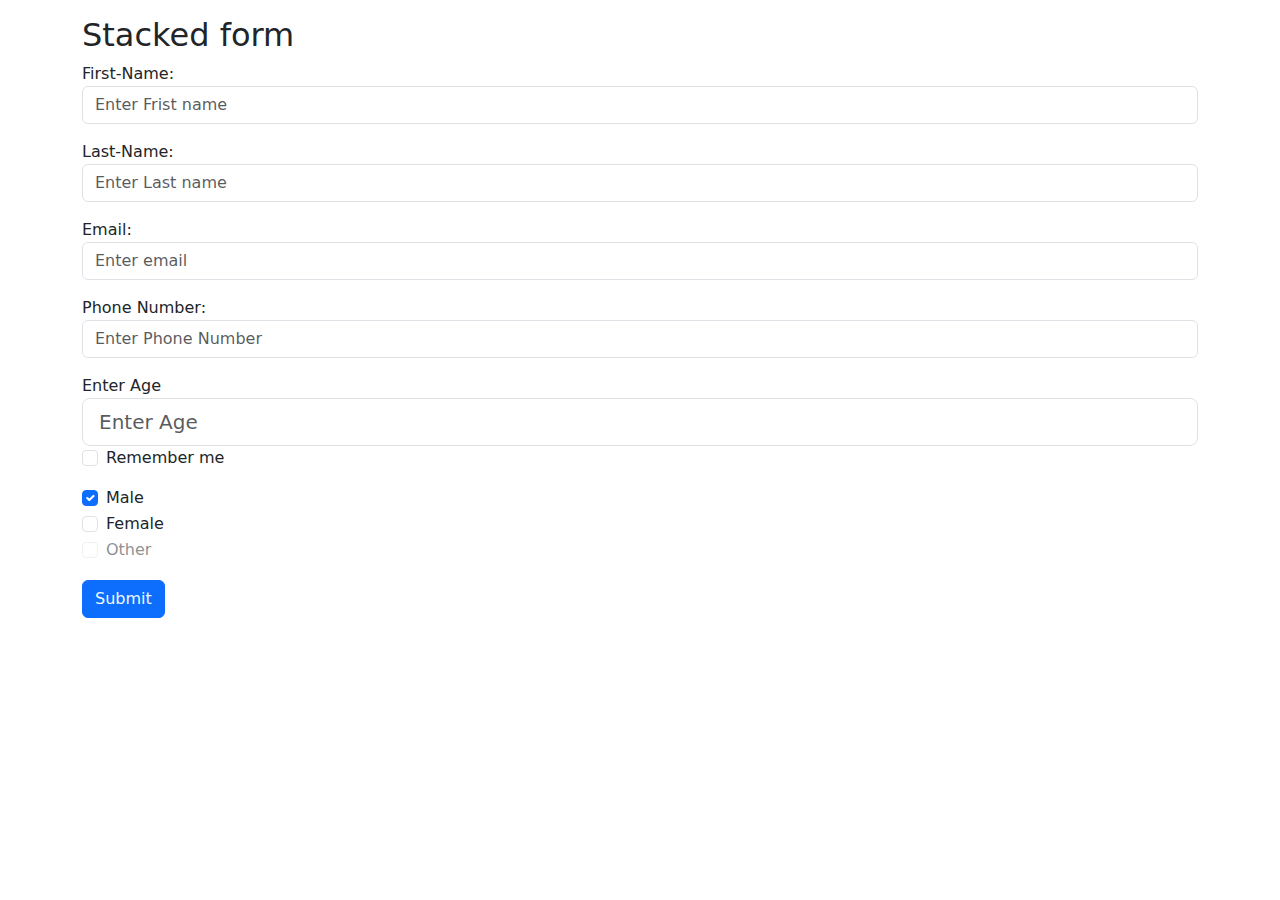
<file: patientDetails.html>
<!DOCTYPE html>
<html lang="en">
<head>
  <title>Patient-from</title>
  <meta charset="utf-8">
  <meta name="viewport" content="width=device-width, initial-scale=1">
  <link href="https://cdn.jsdelivr.net/npm/bootstrap@5.3.2/dist/css/bootstrap.min.css" rel="stylesheet">
  <script src="https://cdn.jsdelivr.net/npm/bootstrap@5.3.2/dist/js/bootstrap.bundle.min.js"></script>
</head>
<body>

<div class="container mt-3">
  <h2>Stacked form</h2>
  <form action="/action_page.php">
    
    <div class="mb-3">
      <label for="fname">First-Name:</label>
      <input type="text" class="form-control" id="fname" placeholder="Enter Frist name" name="fname">
    </div>
    <div class="mb-3">
      <label for="lname">Last-Name:</label>
      <input type="text" class="form-control" id="lname" placeholder="Enter Last name" name="lname">
    </div>
    <div class="mb-3 mt-3">
      <label for="email">Email:</label>
      <input type="email" class="form-control" id="email" placeholder="Enter email" name="email">
    </div>
    <div class="mb-3 mt-3">
      <label for="number">Phone Number:</label>
      <input type="nmber" class="form-control" id="number" placeholder="Enter Phone Number" name="email">
    </div>
    <label for="number">Enter Age</label>
    <input type="text" class="form-control form-control-lg" placeholder="Enter Age">
    <div class="form-check mb-3">
      <label class="form-check-label">
        <input class="form-check-input" type="checkbox" name="remember"> Remember me
      </label>
    </div>
    <div class="form-check">
      <input type="checkbox" class="form-check-input" id="check1" name="option1" value="something" checked>
      <label class="form-check-label" for="check1">Male</label>
    </div>
    <div class="form-check">
      <input type="checkbox" class="form-check-input" id="check2" name="option2" value="something">
      <label class="form-check-label" for="check2">Female</label>
    </div>
    <div class="form-check">
      <input type="checkbox" class="form-check-input" disabled>
      <label class="form-check-label">Other</label>
    </div>
    <button type="submit" class="btn btn-primary mt-3"><a style="color: aliceblue; text-decoration: none;" href="./tockenimage.html"> Submit</a></button>
  </form>
</div>
    
    
  </form>
</div>

</body>
</html>
</file>
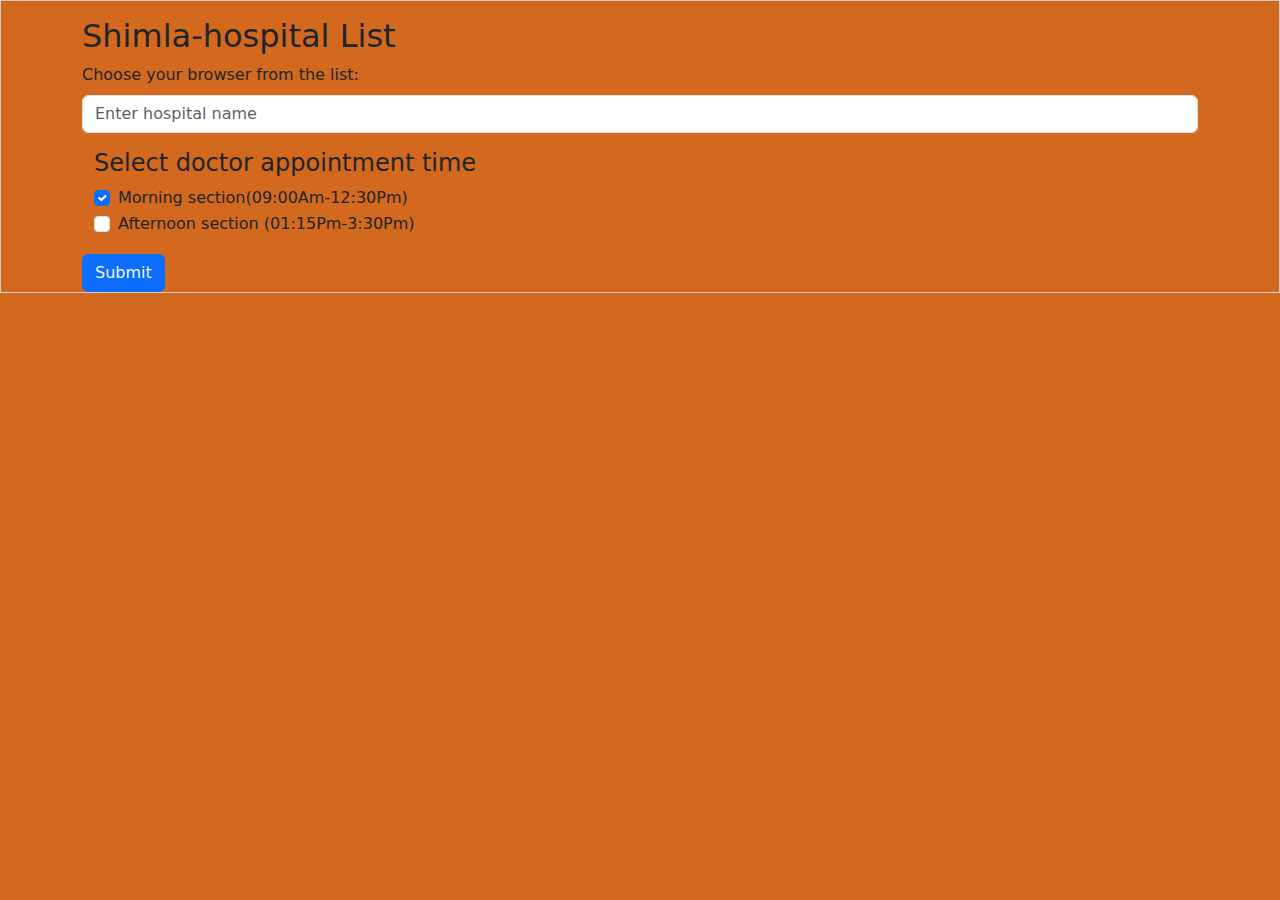
<file: shimlaHospital.html>
<!DOCTYPE html>
<html lang="en">
<head>
  <title></title>
  <meta charset="utf-8">
  <meta name="viewport" content="width=device-width, initial-scale=1">
  <link href="https://cdn.jsdelivr.net/npm/bootstrap@5.3.2/dist/css/bootstrap.min.css" rel="stylesheet">
  <script src="https://cdn.jsdelivr.net/npm/bootstrap@5.3.2/dist/js/bootstrap.bundle.min.js"></script>
</head>
<body>

<div class="container mt-3">
  <h2>Shimla-hospital List</h2>
  <form action="/action_page.php">
    <label for="browser" class="form-label">Choose your browser from the list:</label>
    <input class="form-control" list="browsers"placeholder="Enter hospital name" name="browser" id="browser">
    <datalist id="browsers">
      <option value="Kamla Nehru Hospital">
      <option value="Military Hospital">
      <option value="SAI HOSPITAL">
      <option value="Deendyal Upadhyay Zonal Hospital">
      <option value="Shree Ram Hospital">
      <option value="Tenzin Hospital">
      <option value="Aastha Hospital & Pediatric Centre">
      <option value="IGMC New hospital">
      <option value="Simla Sanitarium & Hospital">
      <option value="health&wellnes hospital">
    </datalist>  
    <!DOCTYPE html>
<html lang="en">
<head>
  <title>Bootstrap Example</title>
  <meta charset="utf-8">
  <meta name="viewport" content="width=device-width, initial-scale=1">
  <link href="https://cdn.jsdelivr.net/npm/bootstrap@5.3.2/dist/css/bootstrap.min.css" rel="stylesheet">
  <script src="https://cdn.jsdelivr.net/npm/bootstrap@5.3.2/dist/js/bootstrap.bundle.min.js"></script>
</head>
<body style="background-color: chocolate; border: solid 1px #ccc;">

<div class="container mt-3">
  <h4>Select doctor appointment time</h4>
  <form action="/action_page.php">
    <div class="form-check">
      <input type="checkbox" class="form-check-input" id="check1" name="option1" value="something" checked>
      <label class="form-check-label" for="check1">Morning section(09:00Am-12:30Pm)</label>
    </div>
    <div class="form-check">
      <input type="checkbox" class="form-check-input" id="check2" name="option2" value="something">
      <label class="form-check-label" for="check2">Afternoon section (01:15Pm-3:30Pm)</label>
    </div>
    
  </form>
</div>

</body>
</html>
  


    <button type="submit" class="btn btn-primary mt-3"> <a style="color: aliceblue;text-decoration: none;" href="./docterNameList.html"> Submit</a></button>
  </form>
</div>

</body>
</html>
</file>
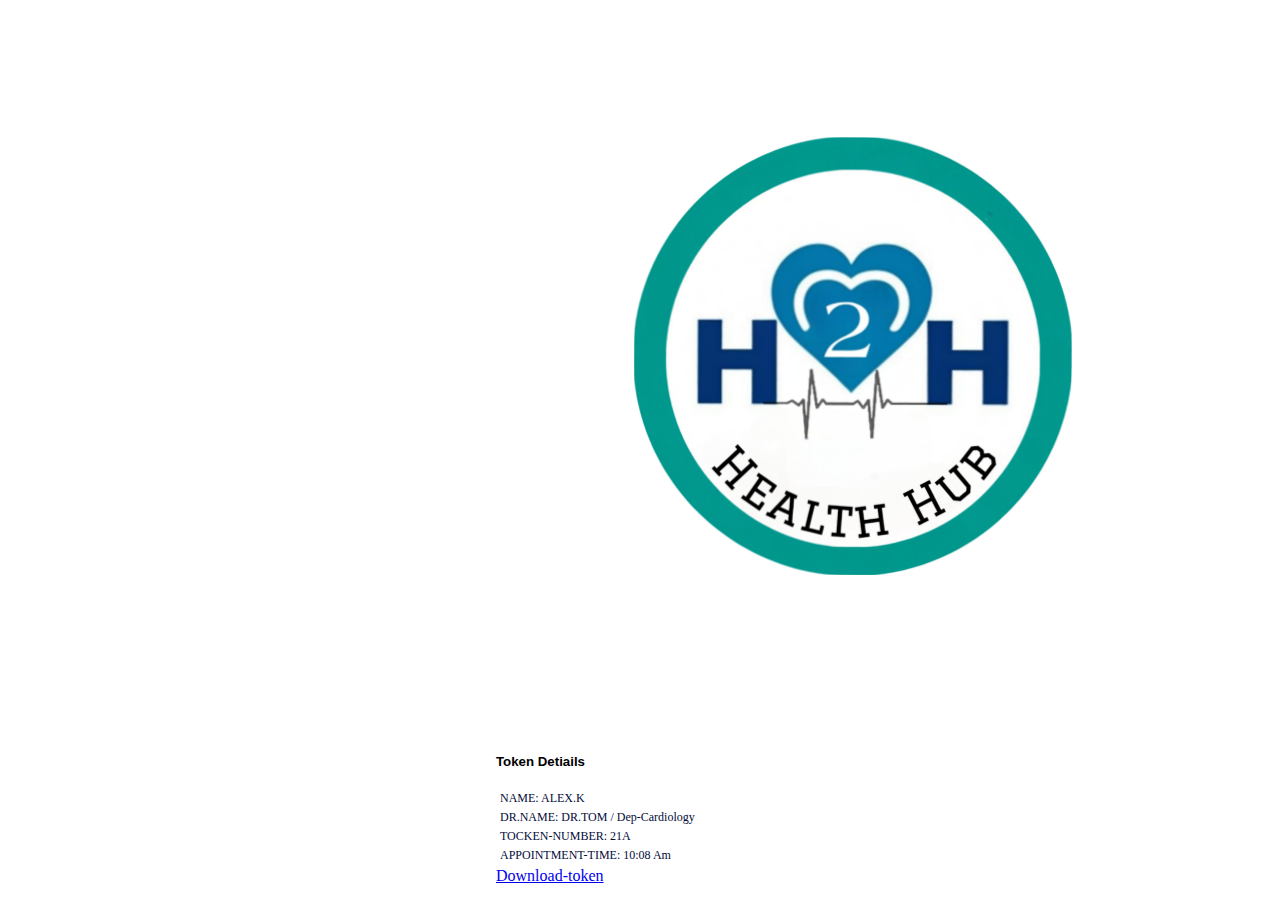
<file: tockenimage.html>
<!DOCTYPE html>
<html lang="en">
<head>
    <meta charset="UTF-8">
    <meta name="viewport" content="width=device-width, initial-scale=1.0">
    <title>Your-token</title>
    <link href="https://cdn.jsdelivr.net/npm/bootstrap@5.3.2/dist/css/bootstrap.min.css" rel="stylesheet" integrity="sha384-T3c6CoIi6uLrA9TneNEoa7RxnatzjcDSCmG1MXxSR1GAsXEV/Dwwykc2MPK8M2HN" crossorigin="anonymous">
</head>
<style>
p{
    color: #030b39;
    font-size: 12px;
    margin: 4px;
}
</style>
<body>
    <div style="display: flex; justify-content: center;">
        <div class="card" style="width: 18rem;">
            <img src="./webLOGO/LOGO.png" class="card-img-top" alt="...">
            <div class="card-body">
              <h5 style="font-family: 'Franklin Gothic Medium', 'Arial Narrow', Arial, sans-serif;" class="card-title">Token Detiails</h5>
              <p class="card-text">NAME: ALEX.K</p>
              <p class="card-text">DR.NAME: DR.TOM <span>      / Dep-Cardiology</span></p> 
              <p class="card-text">TOCKEN-NUMBER: 21A</p>
              <p class="card-text">APPOINTMENT-TIME: 10:08 Am</p>
              <a href="#" class="btn btn-primary">Download-token</a>
            </div>
          </div>
    </div>


    <script src="https://cdn.jsdelivr.net/npm/bootstrap@5.3.2/dist/js/bootstrap.bundle.min.js" integrity="sha384-C6RzsynM9kWDrMNeT87bh95OGNyZPhcTNXj1NW7RuBCsyN/o0jlpcV8Qyq46cDfL" crossorigin="anonymous"></script>
   
</body>
</html>
</file>
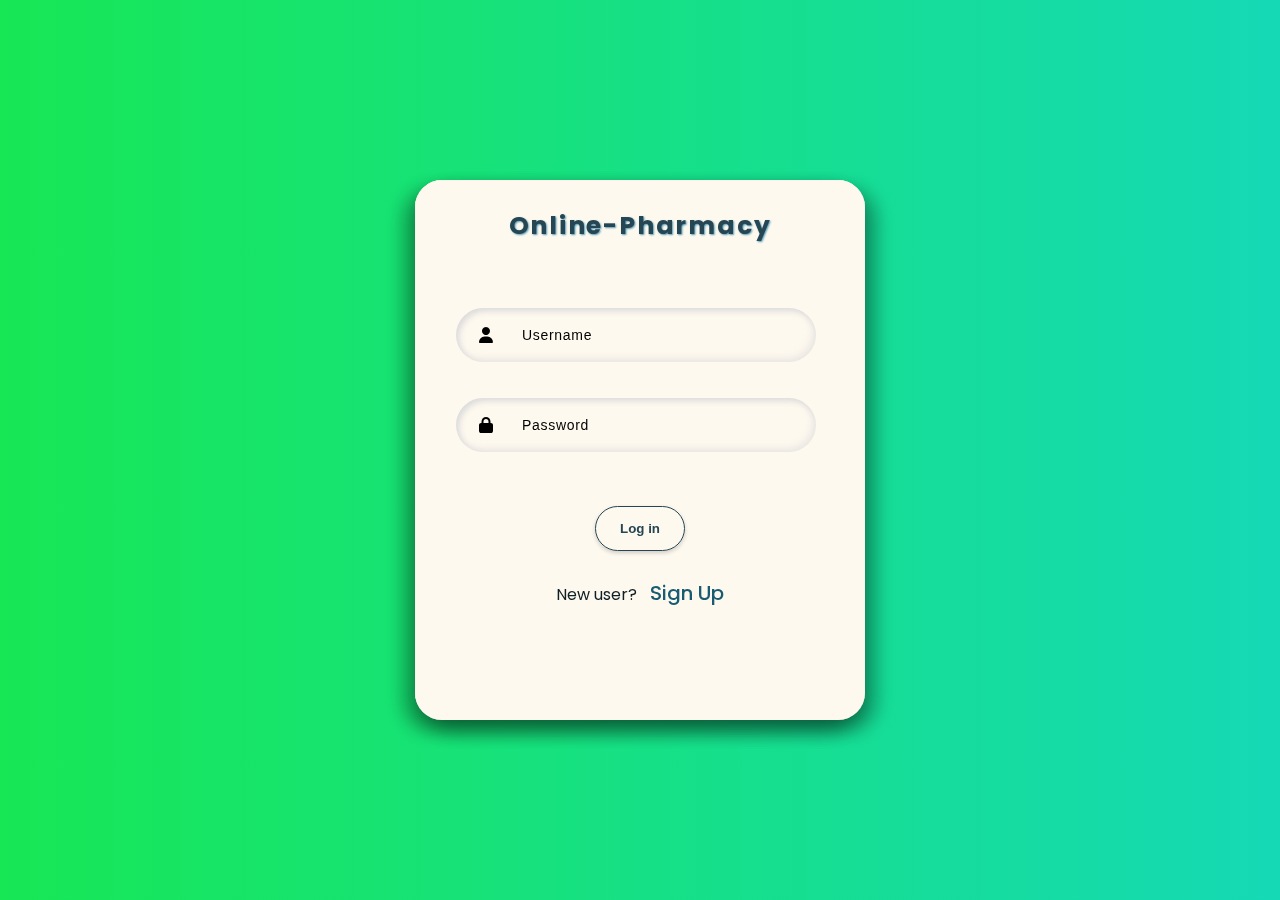
<file: loginpage/loginpage.html>
<!DOCTYPE html>
<html lang="en">
<head>
    <meta charset="UTF-8">
    <meta name="viewport" content="width=device-width, initial-scale=1.0">
    <link rel="stylesheet" href="https://cdnjs.cloudflare.com/ajax/libs/font-awesome/6.4.2/css/all.min.css"/>
    <link rel="stylesheet" href="./loginpage.css">
    <title>Registration Form</title>
</head>
<body>
    <div class="container front">
        <div class="top">
            <span>Online-Pharmacy</span>
        </div>
        <div class="form">
            <form>
                <div class="inputBox inputBoxFront">
                    <label><i class="fa-solid fa-user"></i></label>
                    <input type="text" placeholder="Username" class="input" required>
                </div>
                <div class="inputBox inputBoxFront">
                    <label><i class="fa-solid fa-lock"></i></label>
                    <input type="password" placeholder="Password" class="input" required>
                </div>
                <button type="submit" class="btn">Log in</button>
                <div class="user">New user? <span class="newUser">Sign Up</span></div>
            </form>
        </div>
    </div>

    <!-- --------------------------- back ---------------------------------- -->

    <div class="container back">
        <div class="top topBack">
            <span>Online-Pharmacy</span>
        </div>
        <div class="form formBack">
            <form>
                <div class="inputBox inputBoxBack">
                    <label><i class="fa-solid fa-t"></i></label>
                    <input type="text" placeholder="Name" class="input" required>
                </div>
                <div class="inputBox inputBoxBack">
                    <label><i class="fa-solid fa-envelope"></i></label>
                    <input type="email" placeholder="Email id" class="input" required>
                </div>
                <div class="inputBox inputBoxBack">
                    <label><i class="fa-solid fa-user"></i></label>
                    <input type="text" placeholder="Username" class="input" required>
                </div>
                <div class="inputBox inputBoxback">
                    <label><i class="fa-solid fa-lock"></i></label>
                    <input type="password" placeholder="Password" class="input" required>
                </div>
                <button type="submit" class="btn btnBack">Sign Up</button>
                <div class="user userBack">Existing user? <span class="existingUser">log In</span></div>
            </form>
        </div>
    </div>

    <script>
        let front = document.querySelector('.front');
        let back = document.querySelector('.back');

        let newUser = document.querySelector('.newUser');
        let existingUser = document.querySelector('.existingUser');

        newUser.addEventListener('click', function(){
            front.style.zIndex = "1"
            back.style.zIndex = "2"
            front.style.transform = "rotateY(180deg)"
            back.style.transform = "rotateY(0deg)"
        })

        existingUser.addEventListener('click', function(){
            back.style.zIndex = "1"
            front.style.zIndex = "2"
            back.style.transform = "rotateY(180deg)"
            front.style.transform = "rotateY(0deg)"
        })
    </script>
</body>
</html>
</file>
<file: loginpage/loginpage.css>
@import url('https://fonts.googleapis.com/css2?family=Poppins:wght@100;200;300;400;500;600;700;800;900&display=swap');

*{
    margin: 0;
    padding: 0;
    box-sizing: border-box;
}

body{
    min-height: 100vh;
    background: linear-gradient(to right, #17e755, #15d9b5);
    display: flex;
    justify-content: center;
    align-items: center;
    font-family: 'Poppins', sans-serif;
}

.container{
    width: 50vh;
    height: 60vh;
    border-radius: 3vh;
    background: #fef9ef;
    backdrop-filter: blur(20px);
    box-shadow: 10px 10px 20px rgba(0, 0, 0, 0.2),
    10px 10px 20px rgba(0, 0, 0, 0.2);
}

.top{
    text-align: center;
    margin-bottom: 10vh;
}

.top span{
    position: relative;
    top: 3vh;
    font-size: 25px;
    letter-spacing: 0.2vh;
    font-weight: 700;
    color: #264653;
    text-shadow: 1px 1px 2px rgba(83, 154, 182, 1);
}

.inputBox{
    box-shadow: rgb(219, 219, 219) 3px 3px 6px 0px inset,
    rgba(221, 220, 220, 0.5) -3px -3px 6px 1px inset;
    display: flex;
    justify-content: space-around;
    align-items: center;
    margin-left: 4.5vh;
    width: 40vh;
    height: 6vh;
    margin-bottom: 4vh;
    border-radius: 5vh;
}

.inputBox:focus-within{
    box-shadow: 10px 10px 20px rgba(0, 0, 0, 0.1),
    -5px -5px 10px rgba(255, 255, 255, 0.5);
    outline: 0.5vh solid #264653a1;
}

.input{
    height: 4vh;
    width: 30vh;
    margin-left:-2vh ;
    border: none;
    outline: none;
    background: inherit;
}

.input::placeholder{
    color: black;
    letter-spacing: 0.05em;
    font-size: 14px;
}

.btn{
    margin-top: 2vh;
    height: 5vh;
    width: 10vh;
    border: none;
    border-radius: 5vh;
    background: transparent;
    cursor: pointer;
    color: #264653;
    border: 1px solid #264653;
    font-weight: 600;
    transition: 0.3s ease;
    box-shadow: rgba(0, 0, 0, 0.18) 0px 2px 4px;
}

.btn:hover{
    background: #264653;
    color: #fff;
}

form{
    text-align: center;
}

.user{
     margin-top: 3vh;
     color: #0f1f26;
}

.user span{
    margin-left: 1vh;
    font-size: 20px;
    font-weight: bold;
    color: #195c71;
    cursor: pointer;
    font-weight: 500;
}

/* <!-- --------------------------- back ---------------------------------- --> */

.inputBoxBack{
    height: 6vh;
    margin-bottom: 2vh;
}

.topBack{
    margin-bottom: 6vh;
}

.btnBack{
    margin-top: 0vh;
    height: 5vh;
    width: 10vh;
    font-size: 2vh;
}

.front{
    position: absolute;
    z-index: 2;
    transition: 2s ease;
}

.back{
    position: absolute;
    transition: 2s ease;
    z-index: 1;
    transform: rotateY(180deg);
}
</file>
